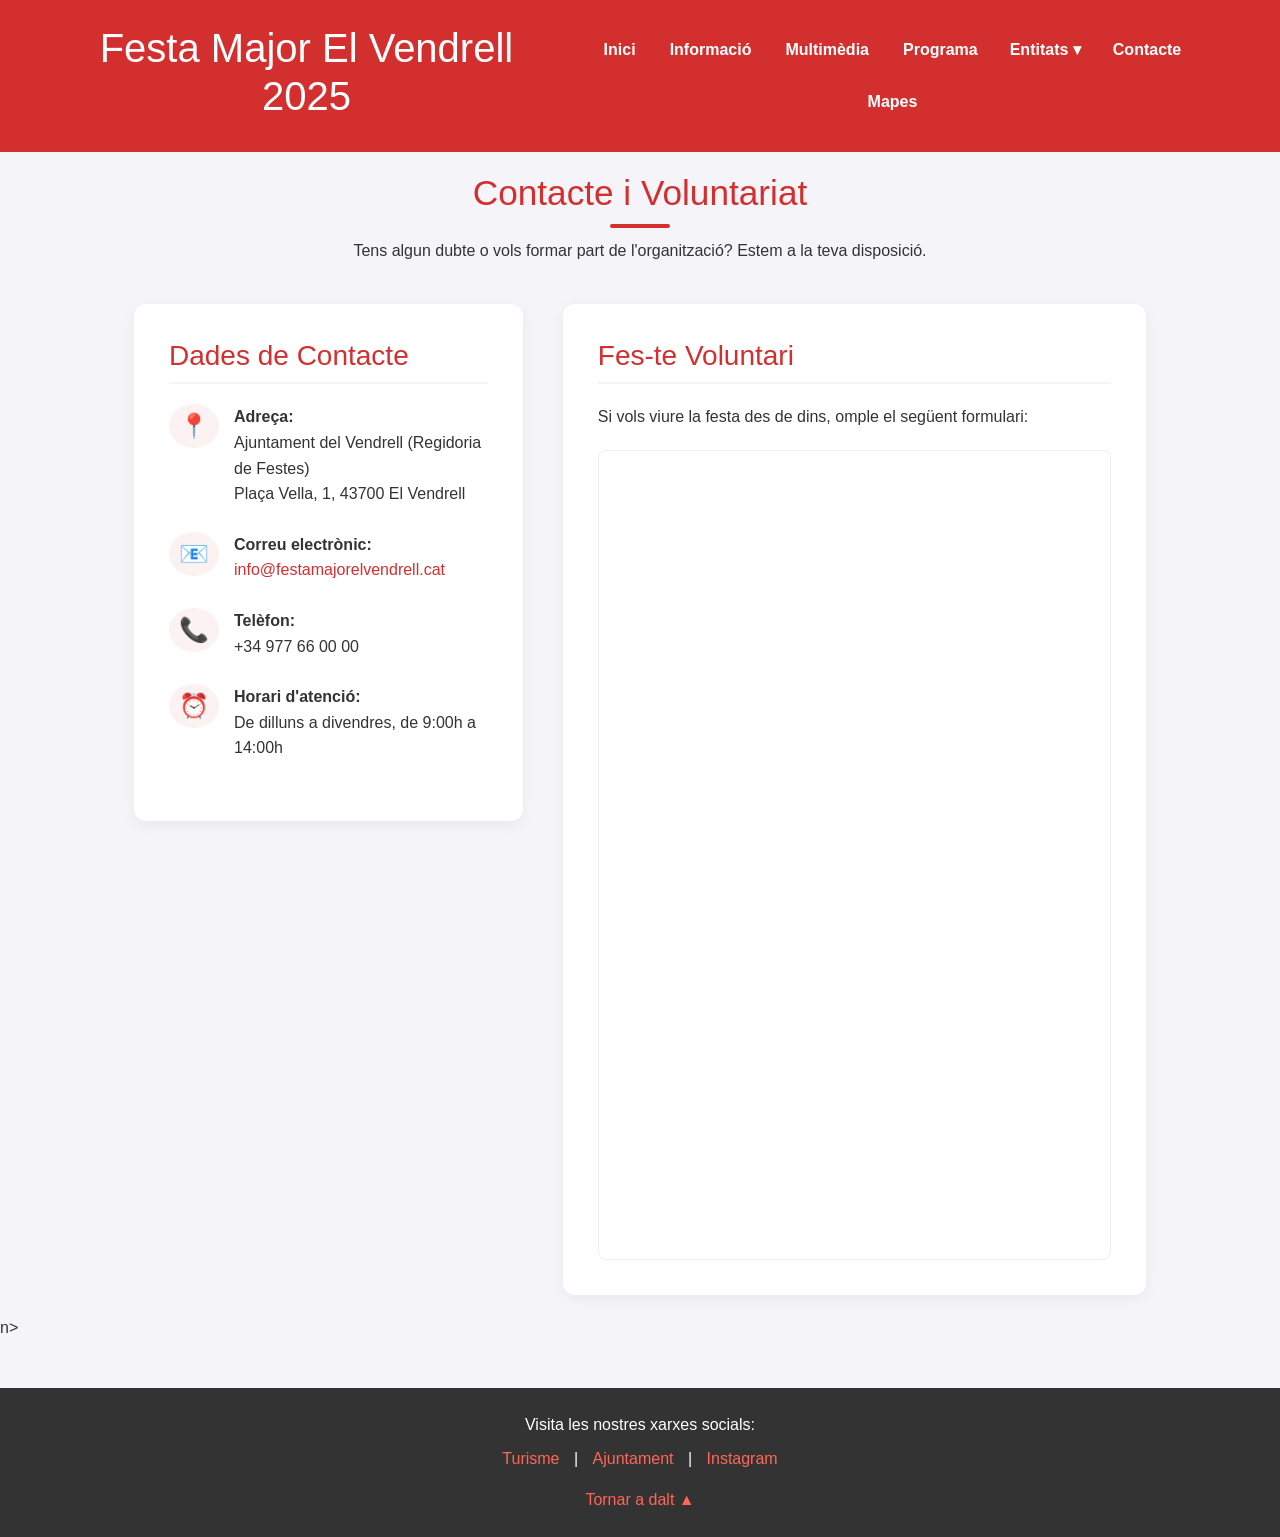
<file: contacte.html>
<!DOCTYPE html>
<html lang="ca">
<head>
    <meta charset="UTF-8">
    <meta name="viewport" content="width=device-width, initial-scale=1.0">
    <title>Contacte - Festa Major El Vendrell</title>
    <link href="https://cdn.jsdelivr.net/npm/bootstrap@5.3.3/dist/css/bootstrap.min.css" rel="stylesheet" integrity="sha384-QWTKZyjpPEjISv5WaRU9OFeRpok6YctnYmDr5pNlyT2bRjXh0JMhjY6hW+ALEwIH" crossorigin="anonymous">
    <link rel="stylesheet" href="css/styles.css">
</head>
<body>
    <header class="d-flex align-items-center justify-content-between position-relative">
        <h1><a href="index.html" class="text-decoration-none">Festa Major El Vendrell 2025</a></h1>
        
        <input type="checkbox" id="menu-toggle" class="menu-checkbox">
        
        <label for="menu-toggle" class="hamburger">
            <span></span>
            <span></span>
            <span></span>
        </label>

        <nav class="menu-nav">
            <ul class="d-flex list-unstyled m-0 p-0">
                <li><a href="index.html">Inici</a></li>
                <li><a href="informacio.html">Informació</a></li>
                <li><a href="multimedia.html">Multimèdia</a></li>
                <li><a href="programa.html">Programa</a></li>
                <li class="dropdown">
                    <span class="dropdown-text">Entitats ▾</span>
                    <ul class="dropdown-content list-unstyled m-0 p-0">
                        <li><a href="grups_de_foc.html">Grups de foc</a></li>
                        <li><span class="disabled-link">Seguici popular</span></li>
                        <li><span class="disabled-link">Música</span></li>
                    </ul>
                </li>
                <li><a href="contacte.html">Contacte</a></li>
                <li><a href="mapes.html">Mapes</a></li>
            </ul>
        </nav>
    </header>

<main class="container">
        <section class="contacte-header">
            <h2>Contacte i Voluntariat</h2>
            <div class="underline"></div>
            <p>Tens algun dubte o vols formar part de l'organització? Estem a la teva disposició.</p>
        </section>

        <div class="grid-contacte-professional">
            <section class="dades-contacte">
                <div class="info-card">
                    <h3>Dades de Contacte</h3>
                    <ul class="llista-contacte">
                        <li>
                            <span class="icon">📍</span>
                            <div>
                                <strong>Adreça:</strong><br>
                                Ajuntament del Vendrell (Regidoria de Festes)<br>
                                Plaça Vella, 1, 43700 El Vendrell
                            </div>
                        </li>
                        <li>
                            <span class="icon">📧</span>
                            <div>
                                <strong>Correu electrònic:</strong><br>
                                <a href="mailto:info@festamajorelvendrell.cat">info@festamajorelvendrell.cat</a>
                            </div>
                        </li>
                        <li>
                            <span class="icon">📞</span>
                            <div>
                                <strong>Telèfon:</strong><br>
                                +34 977 66 00 00
                            </div>
                        </li>
                        <li>
                            <span class="icon">⏰</span>
                            <div>
                                <strong>Horari d'atenció:</strong><br>
                                De dilluns a divendres, de 9:00h a 14:00h
                            </div>
                        </li>
                    </ul>
                </div>
            </section>

            <section class="formulari-voluntariat">
                <div class="form-card">
                    <h3>Fes-te Voluntari</h3>
                    <p>Si vols viure la festa des de dins, omple el següent formulari:</p>
                    <div class="iframe-container-contacte">
                        <iframe src="https://docs.google.com/forms/d/e/1FAIpQLSeXMZcsUVRTwK9Yub5c77b8EWcWnQK5FYrdDR-Gb4FZOTXHRw/viewform?embedded=true" width="100%" height="800" frameborder="0" marginheight="0" marginwidth="0">Cregant…</iframe>
                    </div>
                </div>
            </section>
        </div>
    </main>n>

    <footer id="footer" class="text-center py-4 mt-5">
        <p class="mb-2">Visita les nostres xarxes socials:</p>
        <div class="footer-links mb-3">
            <a href="https://www.elvendrellturisme.com/" class="text-decoration-none">Turisme</a> | 
            <a href="https://www.elvendrell.net/" class="text-decoration-none">Ajuntament</a> | 
            <a href="https://www.instagram.com/fmelvendrell/" class="text-decoration-none">Instagram</a>
        </div>
        <a href="#" class="back-to-top text-decoration-none">Tornar a dalt ▲</a>
    </footer>

    </body>
</html>
</file>
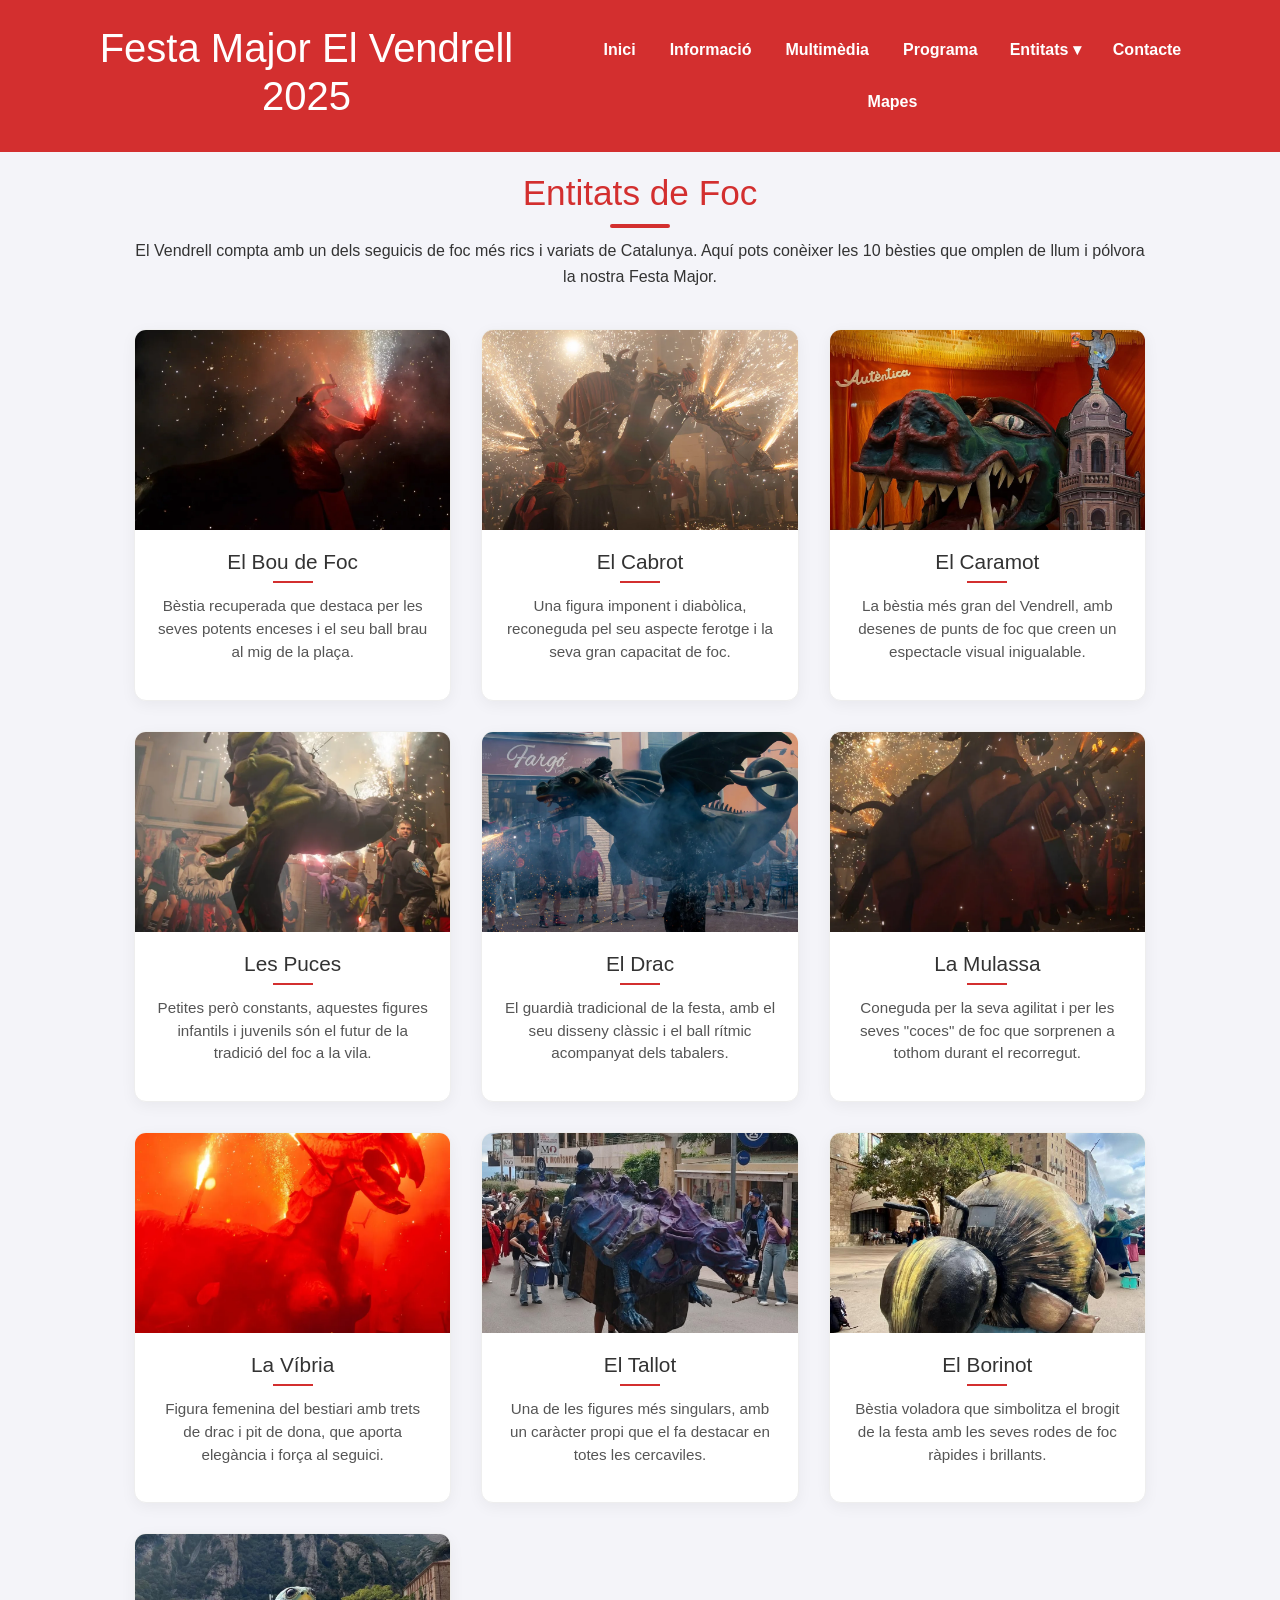
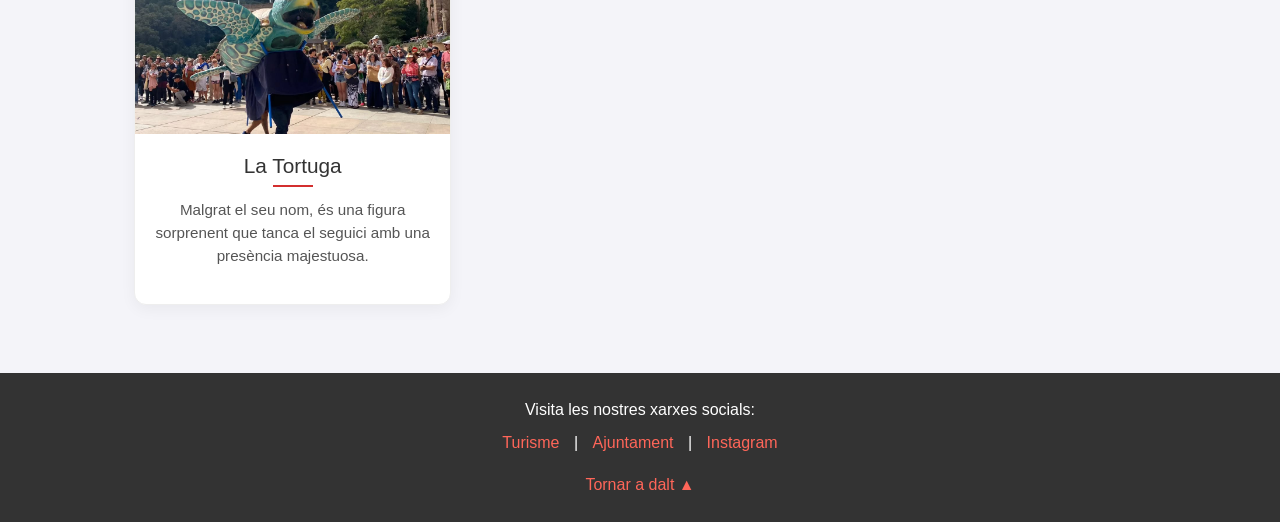
<file: grups_de_foc.html>
<!DOCTYPE html>
<html lang="ca">
<head>
    <meta charset="UTF-8">
    <meta name="viewport" content="width=device-width, initial-scale=1.0">
    <title>Grups de Foc - Festa Major El Vendrell</title>
    <link href="https://cdn.jsdelivr.net/npm/bootstrap@5.3.3/dist/css/bootstrap.min.css" rel="stylesheet" integrity="sha384-QWTKZyjpPEjISv5WaRU9OFeRpok6YctnYmDr5pNlyT2bRjXh0JMhjY6hW+ALEwIH" crossorigin="anonymous">
    <link rel="stylesheet" href="css/styles.css">
</head>
<body>
    <header class="d-flex align-items-center justify-content-between position-relative">
        <h1><a href="index.html" class="text-decoration-none">Festa Major El Vendrell 2025</a></h1>
        
        <input type="checkbox" id="menu-toggle" class="menu-checkbox">
        
        <label for="menu-toggle" class="hamburger">
            <span></span>
            <span></span>
            <span></span>
        </label>

        <nav class="menu-nav">
            <ul class="d-flex list-unstyled m-0 p-0">
                <li><a href="index.html">Inici</a></li>
                <li><a href="informacio.html">Informació</a></li>
                <li><a href="multimedia.html">Multimèdia</a></li>
                <li><a href="programa.html">Programa</a></li>
                <li class="dropdown">
                    <span class="dropdown-text">Entitats ▾</span>
                    <ul class="dropdown-content list-unstyled m-0 p-0">
                        <li><a href="grups_de_foc.html">Grups de foc</a></li>
                        <li><span class="disabled-link">Seguici popular</span></li>
                        <li><span class="disabled-link">Música</span></li>
                    </ul>
                </li>
                <li><a href="contacte.html">Contacte</a></li>
                <li><a href="mapes.html">Mapes</a></li>
            </ul>
        </nav>
    </header>

<main class="container">
        <section class="foc-header">
            <h2>Entitats de Foc</h2>
            <div class="underline"></div>
            <p>El Vendrell compta amb un dels seguicis de foc més rics i variats de Catalunya. Aquí pots conèixer les 10 bèsties que omplen de llum i pólvora la nostra Festa Major.</p>
        </section>

        <div class="grid-foc-professional">
            
            <div class="card-bestia">
                <div class="card-img">
                    <img src="images/grups_de_foc/bou_de_foc.webp" alt="El Bou de Foc">
                </div>
                <div class="card-body">
                    <h3>El Bou de Foc</h3>
                    <p>Bèstia recuperada que destaca per les seves potents enceses i el seu ball brau al mig de la plaça.</p>
                </div>
            </div>

            <div class="card-bestia">
                <div class="card-img">
                    <img src="images/grups_de_foc/cabrot.webp" alt="El Cabrot">
                </div>
                <div class="card-body">
                    <h3>El Cabrot</h3>
                    <p>Una figura imponent i diabòlica, reconeguda pel seu aspecte ferotge i la seva gran capacitat de foc.</p>
                </div>
            </div>

            <div class="card-bestia">
                <div class="card-img">
                    <img src="images/grups_de_foc/caramot.jpg" alt="El Caramot">
                </div>
                <div class="card-body">
                    <h3>El Caramot</h3>
                    <p>La bèstia més gran del Vendrell, amb desenes de punts de foc que creen un espectacle visual inigualable.</p>
                </div>
            </div>

            <div class="card-bestia">
                <div class="card-img">
                    <img src="images/grups_de_foc/puces.webp" alt="Les Puces">
                </div>
                <div class="card-body">
                    <h3>Les Puces</h3>
                    <p>Petites però constants, aquestes figures infantils i juvenils són el futur de la tradició del foc a la vila.</p>
                </div>
            </div>

            <div class="card-bestia">
                <div class="card-img">
                    <img src="images/grups_de_foc/drac.webp" alt="El Drac">
                </div>
                <div class="card-body">
                    <h3>El Drac</h3>
                    <p>El guardià tradicional de la festa, amb el seu disseny clàssic i el ball rítmic acompanyat dels tabalers.</p>
                </div>
            </div>

            <div class="card-bestia">
                <div class="card-img">
                    <img src="images/grups_de_foc/mulassa.webp" alt="La Mulassa">
                </div>
                <div class="card-body">
                    <h3>La Mulassa</h3>
                    <p>Coneguda per la seva agilitat i per les seves "coces" de foc que sorprenen a tothom durant el recorregut.</p>
                </div>
            </div>

            <div class="card-bestia">
                <div class="card-img">
                    <img src="images/grups_de_foc/vibria.webp" alt="La Víbria">
                </div>
                <div class="card-body">
                    <h3>La Víbria</h3>
                    <p>Figura femenina del bestiari amb trets de drac i pit de dona, que aporta elegància i força al seguici.</p>
                </div>
            </div>

            <div class="card-bestia">
                <div class="card-img">
                    <img src="images/grups_de_foc/tallot.jpg" alt="El Tallot">
                </div>
                <div class="card-body">
                    <h3>El Tallot</h3>
                    <p>Una de les figures més singulars, amb un caràcter propi que el fa destacar en totes les cercaviles.</p>
                </div>
            </div>

            <div class="card-bestia">
                <div class="card-img">
                    <img src="images/grups_de_foc/borinot.jpg" alt="El Borinot">
                </div>
                <div class="card-body">
                    <h3>El Borinot</h3>
                    <p>Bèstia voladora que simbolitza el brogit de la festa amb les seves rodes de foc ràpides i brillants.</p>
                </div>
            </div>

            <div class="card-bestia">
                <div class="card-img">
                    <img src="images/grups_de_foc/tortuga.heic" alt="La Tortuga">
                </div>
                <div class="card-body">
                    <h3>La Tortuga</h3>
                    <p>Malgrat el seu nom, és una figura sorprenent que tanca el seguici amb una presència majestuosa.</p>
                </div>
            </div>

        </div>
    </main>

    <footer id="footer" class="text-center py-4 mt-5">
        <p class="mb-2">Visita les nostres xarxes socials:</p>
        <div class="footer-links mb-3">
            <a href="https://www.elvendrellturisme.com/" class="text-decoration-none">Turisme</a> | 
            <a href="https://www.elvendrell.net/" class="text-decoration-none">Ajuntament</a> | 
            <a href="https://www.instagram.com/fmelvendrell/" class="text-decoration-none">Instagram</a>
        </div>
        <a href="#" class="back-to-top text-decoration-none">Tornar a dalt ▲</a>
    </footer> 

    </body>
</html>
</file>
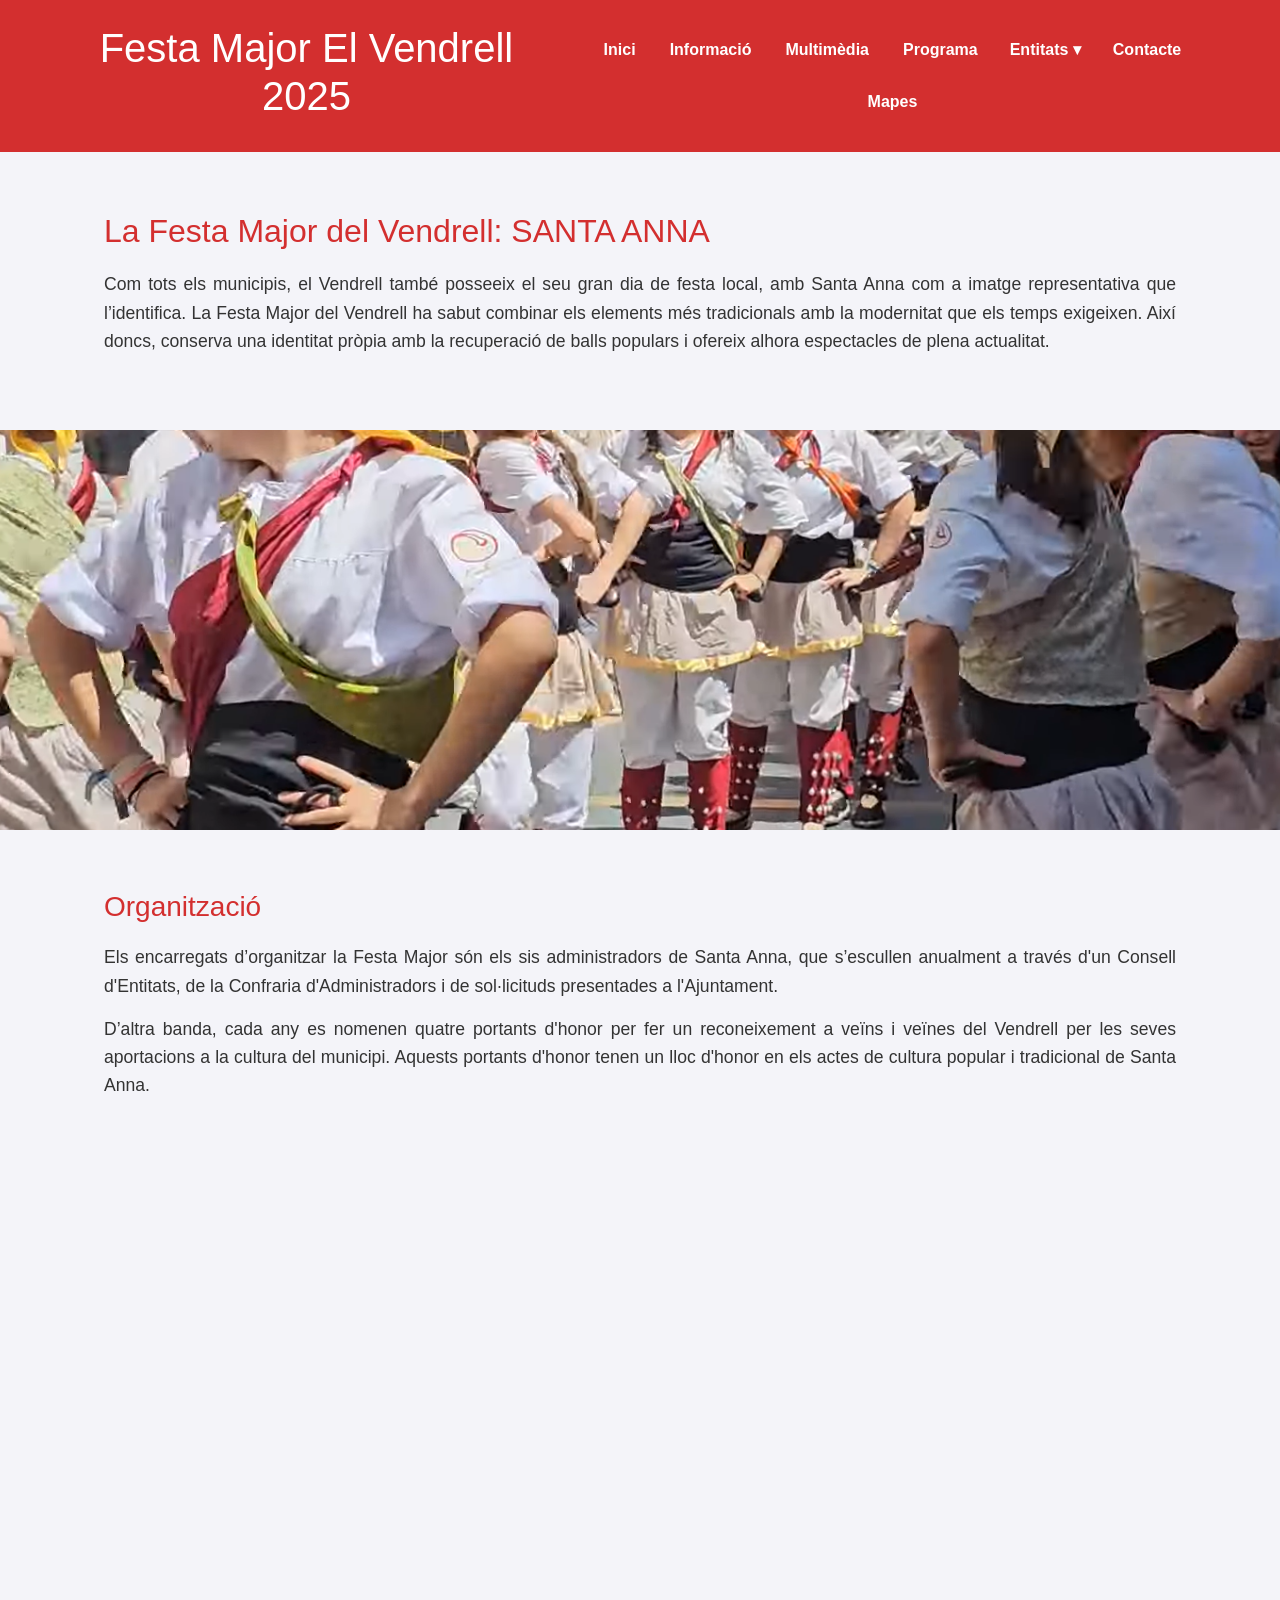
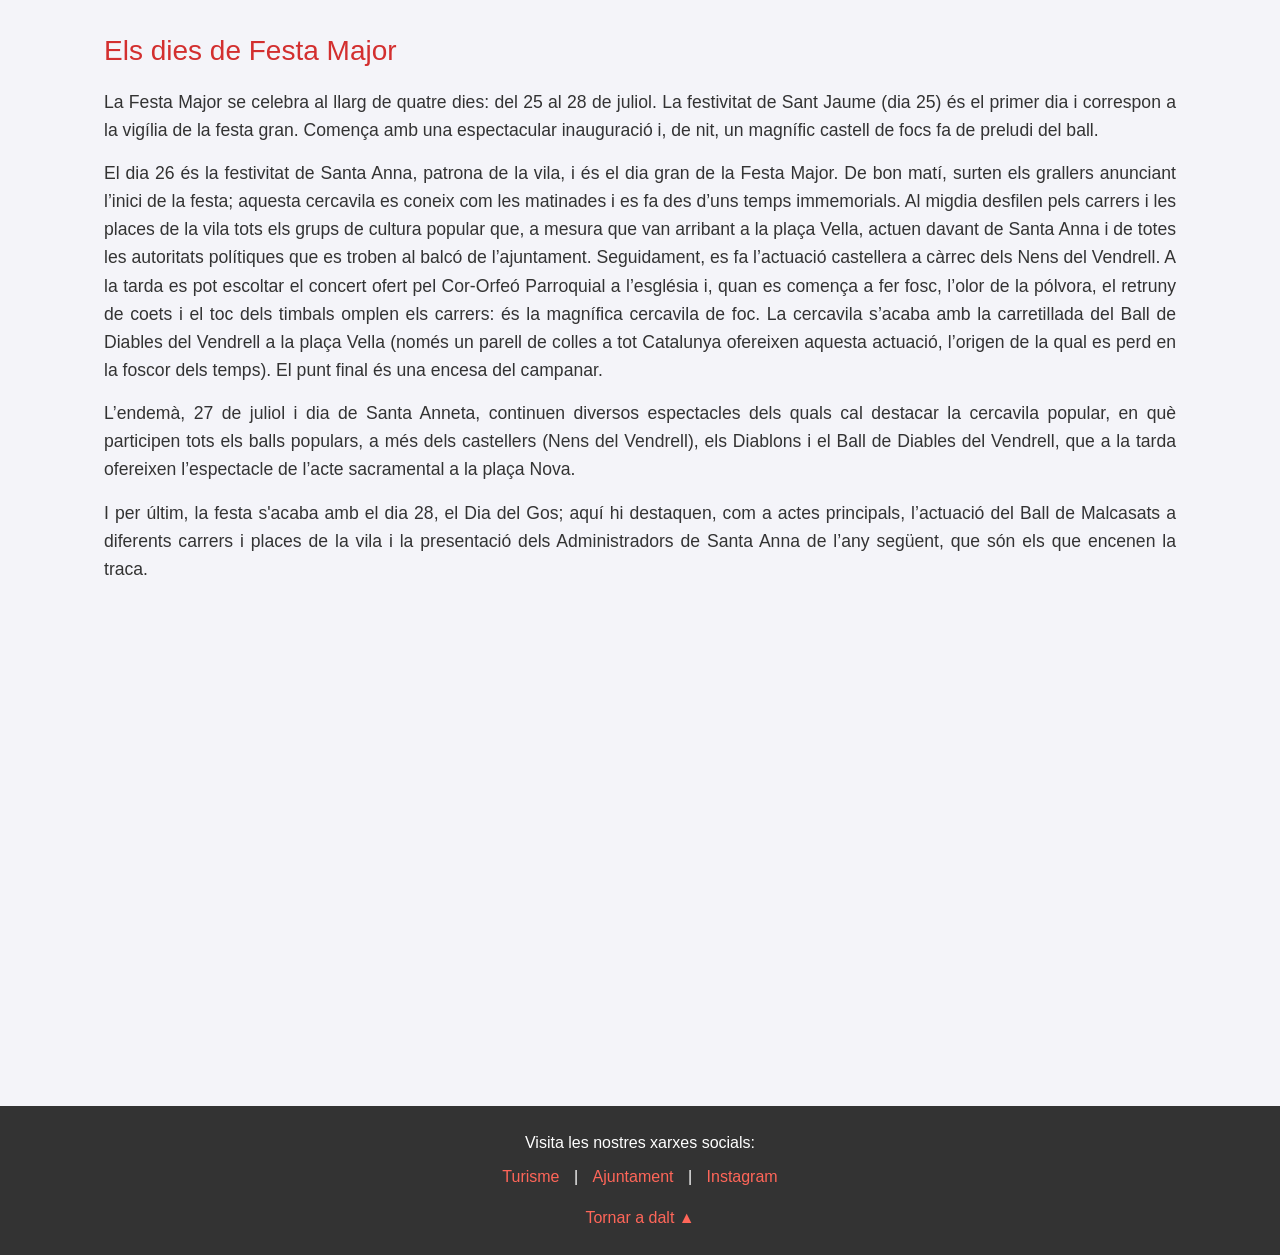
<file: informacio.html>
<!DOCTYPE html>
<html lang="ca">
<head>
    <meta charset="UTF-8">
    <meta name="viewport" content="width=device-width, initial-scale=1.0">
    <title>Informació General - Festa Major El Vendrell</title>
    <link href="https://cdn.jsdelivr.net/npm/bootstrap@5.3.3/dist/css/bootstrap.min.css" rel="stylesheet" integrity="sha384-QWTKZyjpPEjISv5WaRU9OFeRpok6YctnYmDr5pNlyT2bRjXh0JMhjY6hW+ALEwIH" crossorigin="anonymous">
    <link rel="stylesheet" href="css/styles.css">
</head>
<body>
    <header class="d-flex align-items-center justify-content-between position-relative">
        <h1><a href="index.html" class="text-decoration-none">Festa Major El Vendrell 2025</a></h1>
        
        <input type="checkbox" id="menu-toggle" class="menu-checkbox">
        
        <label for="menu-toggle" class="hamburger">
            <span></span>
            <span></span>
            <span></span>
        </label>

        <nav class="menu-nav">
            <ul class="d-flex list-unstyled m-0 p-0">
                <li><a href="index.html">Inici</a></li>
                <li><a href="informacio.html">Informació</a></li>
                <li><a href="multimedia.html">Multimèdia</a></li>
                <li><a href="programa.html">Programa</a></li>
                <li class="dropdown">
                    <span class="dropdown-text">Entitats ▾</span>
                    <ul class="dropdown-content list-unstyled m-0 p-0">
                        <li><a href="grups_de_foc.html">Grups de foc</a></li>
                        <li><span class="disabled-link">Seguici popular</span></li>
                        <li><span class="disabled-link">Música</span></li>
                    </ul>
                </li>
                <li><a href="contacte.html">Contacte</a></li>
                <li><a href="mapes.html">Mapes</a></li>
            </ul>
        </nav>
    </header>

<main>
        
        <section class="seccio-text">
            <h2>La Festa Major del Vendrell: SANTA ANNA</h2>
            <p>Com tots els municipis, el Vendrell també posseeix el seu gran dia de festa local, amb Santa Anna com a imatge representativa que 
               l’identifica. La Festa Major del Vendrell ha sabut combinar els elements més tradicionals amb la modernitat que els temps exigeixen. 
               Així doncs, conserva una identitat pròpia amb la recuperació de balls populars i ofereix alhora espectacles de plena actualitat.
            </p>        
        </section>

        <section class="seccio-parallax fons-historia-1">
            </section>

        <section class="seccio-text">
            <h3>Organització</h3>
            <p>Els encarregats d’organitzar la Festa Major són els sis administradors de Santa Anna, que s’escullen anualment a través d'un Consell 
               d'Entitats, de la Confraria d'Administradors i de sol·licituds presentades a l'Ajuntament. 
            </p>

            <p>D’altra banda, cada any es nomenen quatre portants d'honor per fer un reconeixement a veïns i veïnes del Vendrell per les seves aportacions a la cultura del municipi. 
               Aquests portants d'honor tenen un lloc d'honor en els actes de cultura popular i tradicional de Santa Anna.
            </p>
        </section>

        <section class="seccio-parallax fons-historia-2">
            </section>

        <section class="seccio-text">
            <h3>Els dies de Festa Major</h3>
            <p>La Festa Major se celebra al llarg de quatre dies: del 25 al 28 de juliol. La festivitat de Sant Jaume (dia 25) és el primer dia i correspon 
               a la vigília de la festa gran. Comença amb una espectacular inauguració i, de nit, un magnífic castell de focs fa de preludi del ball.
            </p>
            <p>El dia 26 és la festivitat de Santa Anna, patrona de la vila, i és el dia gran de la Festa Major. De bon matí, surten els grallers anunciant 
               l’inici de la festa; aquesta cercavila es coneix com les matinades i es fa des d’uns temps immemorials. Al migdia desfilen pels carrers i les 
               places de la vila tots els grups de cultura popular que, a mesura que van arribant a la plaça Vella, actuen davant de Santa Anna i de totes 
               les autoritats polítiques que es troben al balcó de l’ajuntament. Seguidament, es fa l’actuació castellera a càrrec dels Nens del Vendrell. 
               A la tarda es pot escoltar el concert ofert pel Cor-Orfeó Parroquial a l’església i, quan es comença a fer fosc, l’olor de la pólvora, el 
               retruny de coets i el toc dels timbals omplen els carrers: és la magnífica cercavila de foc. La cercavila s’acaba amb la carretillada del Ball 
               de Diables del Vendrell a la plaça Vella (només un parell de colles a tot Catalunya ofereixen aquesta actuació, l’origen de la qual es perd en 
               la foscor dels temps). El punt final és una encesa del campanar.
            </p>
            <p>L’endemà, 27 de juliol i dia de Santa Anneta, continuen diversos espectacles dels quals cal destacar la cercavila popular, en què participen tots 
                els balls populars, a més dels castellers (Nens del Vendrell), els Diablons i el Ball de Diables del Vendrell, que a la tarda ofereixen l’espectacle 
                de l’acte sacramental a la plaça Nova.
            </p>
            <p>I per últim, la festa s'acaba amb el dia 28, el Dia del Gos; aquí hi destaquen, com a actes principals, l’actuació del Ball de Malcasats a diferents 
               carrers i places de la vila i la presentació dels Administradors de Santa Anna de l’any següent, que són els que encenen la traca.
            </p>
        </section>

        <section class="seccio-parallax fons-historia-3">
            </section>        

    </main>

    <footer id="footer" class="text-center py-4 mt-5">
        <p class="mb-2">Visita les nostres xarxes socials:</p>
        <div class="footer-links mb-3">
            <a href="https://www.elvendrellturisme.com/" class="text-decoration-none">Turisme</a> | 
            <a href="https://www.elvendrell.net/" class="text-decoration-none">Ajuntament</a> | 
            <a href="https://www.instagram.com/fmelvendrell/" class="text-decoration-none">Instagram</a>
        </div>
        <a href="#" class="back-to-top text-decoration-none">Tornar a dalt ▲</a>
    </footer>
</body>
</html>
</file>
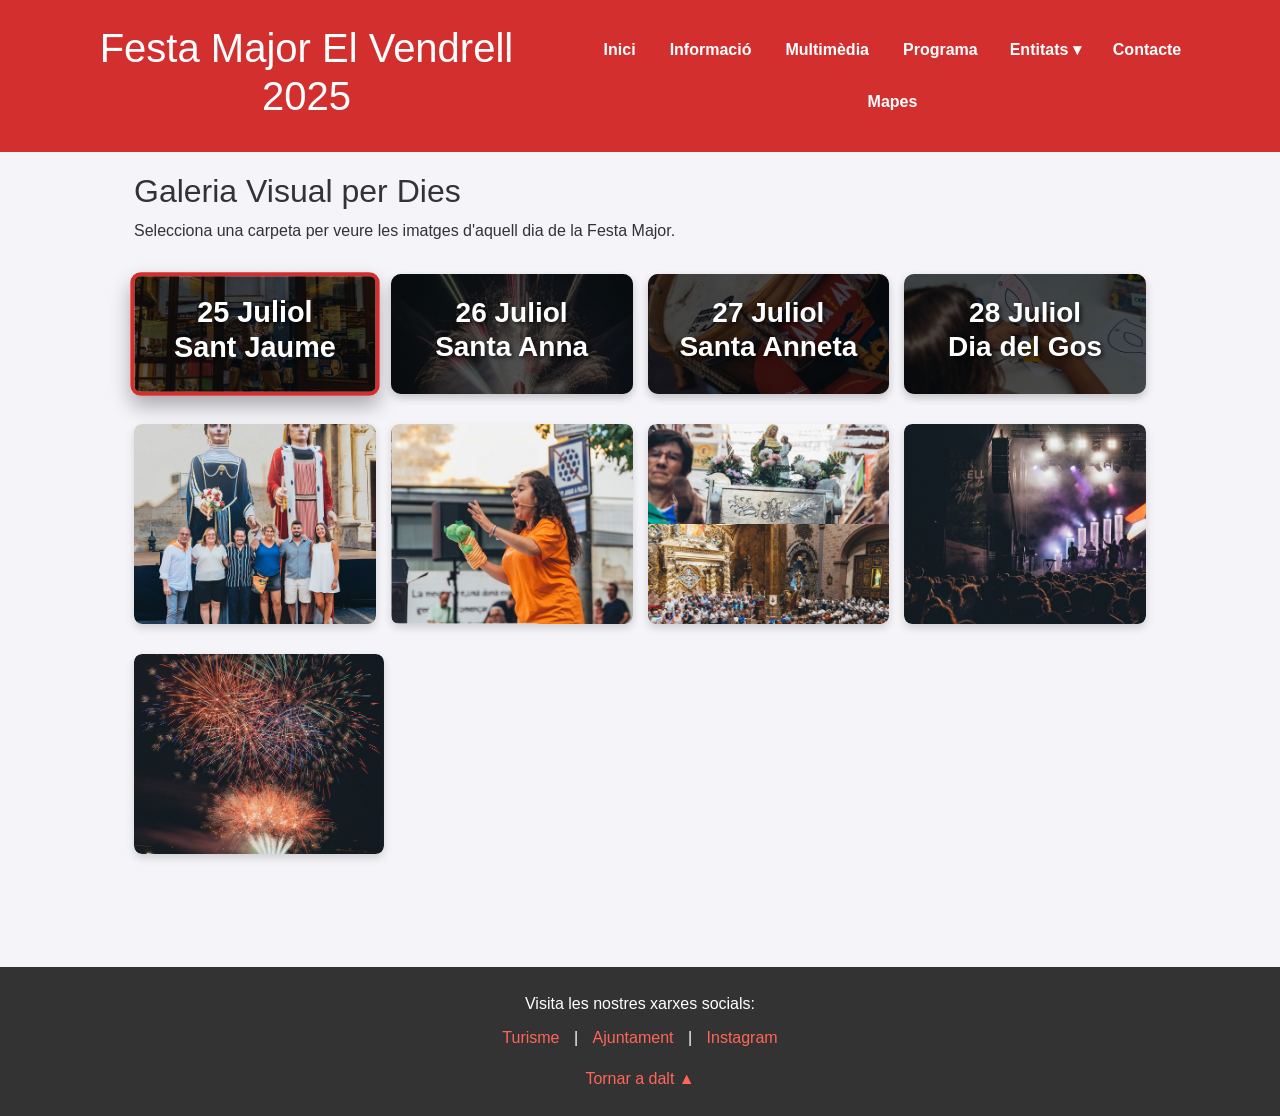
<file: multimedia.html>
<!DOCTYPE html>
<html lang="ca">
<head>
    <meta charset="UTF-8">
    <meta name="viewport" content="width=device-width, initial-scale=1.0">
    <title>Multimèdia - Festa Major El Vendrell</title>
    <link href="https://cdn.jsdelivr.net/npm/bootstrap@5.3.3/dist/css/bootstrap.min.css" rel="stylesheet" integrity="sha384-QWTKZyjpPEjISv5WaRU9OFeRpok6YctnYmDr5pNlyT2bRjXh0JMhjY6hW+ALEwIH" crossorigin="anonymous">
    <link rel="stylesheet" href="css/styles.css">
</head>
<body>
    <header class="d-flex align-items-center justify-content-between position-relative">
        <h1><a href="index.html" class="text-decoration-none">Festa Major El Vendrell 2025</a></h1>
        
        <input type="checkbox" id="menu-toggle" class="menu-checkbox">
        
        <label for="menu-toggle" class="hamburger">
            <span></span>
            <span></span>
            <span></span>
        </label>

        <nav class="menu-nav">
            <ul class="d-flex list-unstyled m-0 p-0">
                <li><a href="index.html">Inici</a></li>
                <li><a href="informacio.html">Informació</a></li>
                <li><a href="multimedia.html">Multimèdia</a></li>
                <li><a href="programa.html">Programa</a></li>
                <li class="dropdown">
                    <span class="dropdown-text">Entitats ▾</span>
                    <ul class="dropdown-content list-unstyled m-0 p-0">
                        <li><a href="grups_de_foc.html">Grups de foc</a></li>
                        <li><span class="disabled-link">Seguici popular</span></li>
                        <li><span class="disabled-link">Música</span></li>
                    </ul>
                </li>
                <li><a href="contacte.html">Contacte</a></li>
                <li><a href="mapes.html">Mapes</a></li>
            </ul>
        </nav>
    </header>

<main class="container">
        <h2>Galeria Visual per Dies</h2>
        <p>Selecciona una carpeta per veure les imatges d'aquell dia de la Festa Major.</p>

        <input type="radio" name="dia-festa" id="tab-jaume" checked>
        <input type="radio" name="dia-festa" id="tab-anna">
        <input type="radio" name="dia-festa" id="tab-anneta">
        <input type="radio" name="dia-festa" id="tab-gos">

        <div class="carpetes-container">
            <label for="tab-jaume" class="carpeta fons-jaume">
                <h3>25 Juliol<br>Sant Jaume</h3>
            </label>
            <label for="tab-anna" class="carpeta fons-anna">
                <h3>26 Juliol<br>Santa Anna</h3>
            </label>
            <label for="tab-anneta" class="carpeta fons-anneta">
                <h3>27 Juliol<br>Santa Anneta</h3>
            </label>
            <label for="tab-gos" class="carpeta fons-gos">
                <h3>28 Juliol<br>Dia del Gos</h3>
            </label>
        </div>

        <div class="galeries-wrapper">
            
            <div class="galeria-content" id="content-jaume">
                <div class="collage-galeria">
                    <div class="collage-item">
                        <a href="#img-jaume-2"><img src="images/jaume/jaume_2.jpg" alt="Sant Jaume 2"></a>
                    </div>
                    <div class="collage-item">
                        <a href="#img-jaume-3"><img src="images/jaume/jaume_3.jpg" alt="Sant Jaume 3"></a>
                    </div>
                    <div class="collage-item">
                        <a href="#img-jaume-4"><img src="images/jaume/jaume_4.jpg" alt="Sant Jaume 4"></a>
                    </div>
                    <div class="collage-item">
                        <a href="#img-jaume-5"><img src="images/jaume/jaume_5.jpg" alt="Sant Jaume 5"></a>
                    </div>
                    <div class="collage-item">
                        <a href="#img-jaume-6"><img src="images/jaume/jaume_6.jpg" alt="Sant Jaume 6"></a>
                    </div>
                </div>
            </div>

            <div class="galeria-content" id="content-anna">
                <div class="collage-galeria">
                    <div class="collage-item">
                        <a href="#img-anna-2"><img src="images/anna/anna_2.jpg" alt="Santa Anna 2"></a>
                    </div>
                    <div class="collage-item">
                        <a href="#img-anna-3"><img src="images/anna/anna_3.jpg" alt="Santa Anna 3"></a>
                    </div>
                    <div class="collage-item">
                        <a href="#img-anna-4"><img src="images/anna/anna_4.jpg" alt="Santa Anna 4"></a>
                    </div>
                    <div class="collage-item">
                        <a href="#img-anna-5"><img src="images/anna/anna_5.jpg" alt="Santa Anna 5"></a>
                    </div>
                    <div class="collage-item">
                        <a href="#img-anna-6"><img src="images/anna/anna_6.jpg" alt="Santa Anna 6"></a>
                    </div>
                    <div class="collage-item">
                        <a href="#img-anna-7"><img src="images/anna/anna_7.jpg" alt="Santa Anna 7"></a>
                    </div>
                    <div class="collage-item">
                        <a href="#img-anna-8"><img src="images/anna/anna_8.jpg" alt="Santa Anna 8"></a>
                    </div>
                    <div class="collage-item">
                        <a href="#img-anna-9"><img src="images/anna/anna_9.jpg" alt="Santa Anna 9"></a>
                    </div>
                </div>
            </div>

            <div class="galeria-content" id="content-anneta">
                <div class="collage-galeria">
                    <div class="collage-item">
                        <a href="#img-anneta-2"><img src="images/anneta/anneta_2.jpg" alt="Santa Anneta 2"></a>
                    </div>
                    <div class="collage-item">
                        <a href="#img-anneta-3"><img src="images/anneta/anneta_3.jpg" alt="Santa Anneta 3"></a>
                    </div>
                    <div class="collage-item">
                        <a href="#img-anneta-4"><img src="images/anneta/anneta_4.jpg" alt="Santa Anneta 4"></a>
                    </div>
                    <div class="collage-item">
                        <a href="#img-anneta-5"><img src="images/anneta/anneta_5.jpg" alt="Santa Anneta 5"></a>
                    </div>
                    <div class="collage-item">
                        <a href="#img-anneta-6"><img src="images/anneta/anneta_6.jpg" alt="Santa Anneta 6"></a>
                    </div>
                </div>
            </div>

            <div class="galeria-content" id="content-gos">
                <div class="collage-galeria">
                    <div class="collage-item">
                        <a href="#img-gos-2"><img src="images/gos/gos_2.jpg" alt="Dia del Gos 2"></a>
                    </div>
                    <div class="collage-item">
                        <a href="#img-gos-3"><img src="images/gos/gos_3.jpg" alt="Dia del Gos 3"></a>
                    </div>
                    <div class="collage-item">
                        <a href="#img-gos-4"><img src="images/gos/gos_4.jpg" alt="Dia del Gos 4"></a>
                    </div>
                    <div class="collage-item">
                        <a href="#img-gos-5"><img src="images/gos/gos_5.jpg" alt="Dia del Gos 5"></a>
                    </div>
                    <div class="collage-item">
                        <a href="#img-gos-6"><img src="images/gos/gos_6.jpg" alt="Dia del Gos 6"></a>
                    </div>
                </div>
            </div>

            </div>

        <a href="#_" class="lightbox" id="img-jaume-2"><img src="images/jaume/jaume_2.jpg" alt="Sant Jaume 2"></a>
        <a href="#_" class="lightbox" id="img-jaume-3"><img src="images/jaume/jaume_3.jpg" alt="Sant Jaume 3"></a>
        <a href="#_" class="lightbox" id="img-jaume-4"><img src="images/jaume/jaume_4.jpg" alt="Sant Jaume 4"></a>
        <a href="#_" class="lightbox" id="img-jaume-5"><img src="images/jaume/jaume_5.jpg" alt="Sant Jaume 5"></a>
        <a href="#_" class="lightbox" id="img-jaume-6"><img src="images/jaume/jaume_6.jpg" alt="Sant Jaume 6"></a>

        <a href="#_" class="lightbox" id="img-anna-2"><img src="images/anna/anna_2.jpg" alt="Santa Anna 2"></a>
        <a href="#_" class="lightbox" id="img-anna-3"><img src="images/anna/anna_3.jpg" alt="Santa Anna 3"></a>
        <a href="#_" class="lightbox" id="img-anna-4"><img src="images/anna/anna_4.jpg" alt="Santa Anna 4"></a>
        <a href="#_" class="lightbox" id="img-anna-5"><img src="images/anna/anna_5.jpg" alt="Santa Anna 5"></a>
        <a href="#_" class="lightbox" id="img-anna-6"><img src="images/anna/anna_6.jpg" alt="Santa Anna 6"></a>
        <a href="#_" class="lightbox" id="img-anna-7"><img src="images/anna/anna_7.jpg" alt="Santa Anna 7"></a>
        <a href="#_" class="lightbox" id="img-anna-8"><img src="images/anna/anna_8.jpg" alt="Santa Anna 8"></a>
        <a href="#_" class="lightbox" id="img-anna-9"><img src="images/anna/anna_9.jpg" alt="Santa Anna 9"></a>

        <a href="#_" class="lightbox" id="img-anneta-2"><img src="images/anneta/anneta_2.jpg" alt="Santa Anneta 2"></a>
        <a href="#_" class="lightbox" id="img-anneta-3"><img src="images/anneta/anneta_3.jpg" alt="Santa Anneta 3"></a>
        <a href="#_" class="lightbox" id="img-anneta-4"><img src="images/anneta/anneta_4.jpg" alt="Santa Anneta 4"></a>
        <a href="#_" class="lightbox" id="img-anneta-5"><img src="images/anneta/anneta_5.jpg" alt="Santa Anneta 5"></a>
        <a href="#_" class="lightbox" id="img-anneta-6"><img src="images/anneta/anneta_6.jpg" alt="Santa Anneta 6"></a>


        <a href="#_" class="lightbox" id="img-gos-2"><img src="images/gos/gos_2.jpg" alt="Dia del Gos 2"></a>
        <a href="#_" class="lightbox" id="img-gos-3"><img src="images/gos/gos_3.jpg" alt="Dia del Gos 3"></a>
        <a href="#_" class="lightbox" id="img-gos-4"><img src="images/gos/gos_4.jpg" alt="Dia del Gos 4"></a>
        <a href="#_" class="lightbox" id="img-gos-5"><img src="images/gos/gos_5.jpg" alt="Dia del Gos 5"></a>
        <a href="#_" class="lightbox" id="img-gos-6"><img src="images/gos/gos_6.jpg" alt="Dia del Gos 6"></a>

    </main>

    <footer id="footer" class="text-center py-4 mt-5">
        <p class="mb-2">Visita les nostres xarxes socials:</p>
        <div class="footer-links mb-3">
            <a href="https://www.elvendrellturisme.com/" class="text-decoration-none">Turisme</a> | 
            <a href="https://www.elvendrell.net/" class="text-decoration-none">Ajuntament</a> | 
            <a href="https://www.instagram.com/fmelvendrell/" class="text-decoration-none">Instagram</a>
        </div>
        <a href="#" class="back-to-top text-decoration-none">Tornar a dalt ▲</a>
    </footer>
    
    </body>
</html>
</file>
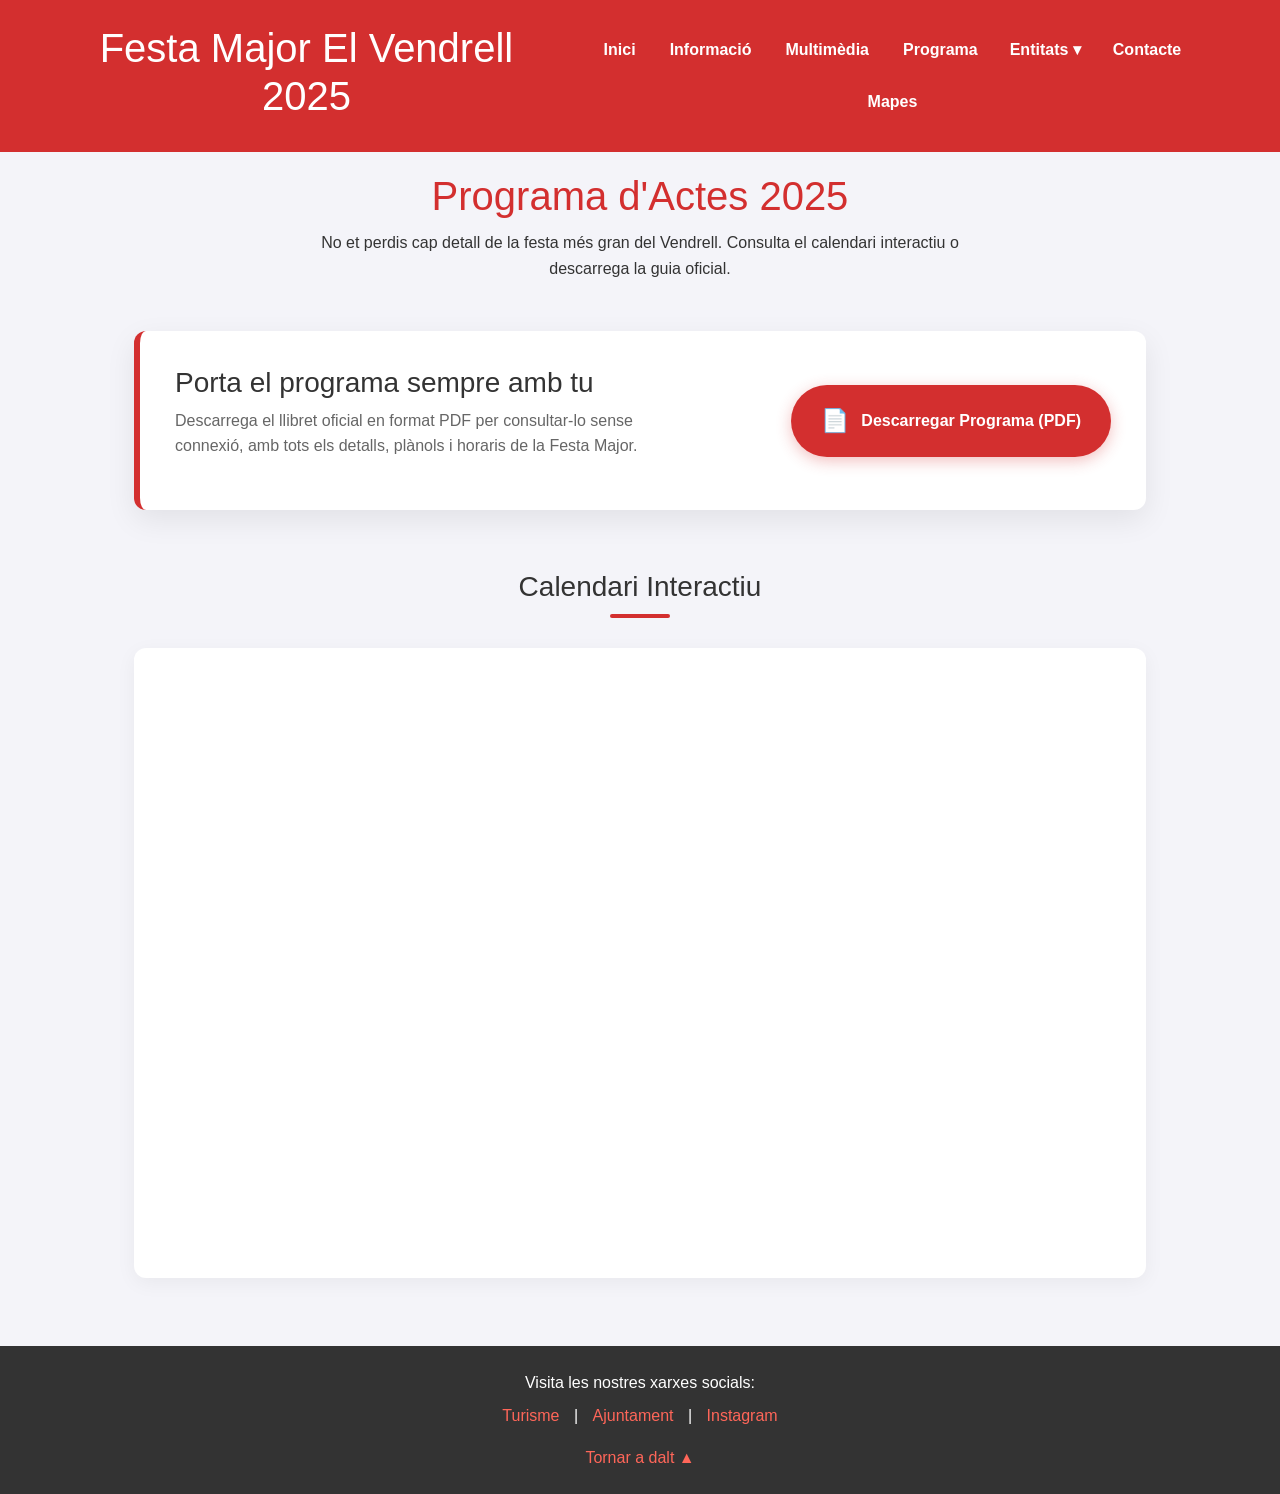
<file: programa.html>
<!DOCTYPE html>
<html lang="ca">
<head>
    <meta charset="UTF-8">
    <meta name="viewport" content="width=device-width, initial-scale=1.0">
    <title>Programa - Festa Major El Vendrell</title>
    <link href="https://cdn.jsdelivr.net/npm/bootstrap@5.3.3/dist/css/bootstrap.min.css" rel="stylesheet" integrity="sha384-QWTKZyjpPEjISv5WaRU9OFeRpok6YctnYmDr5pNlyT2bRjXh0JMhjY6hW+ALEwIH" crossorigin="anonymous">
    <link rel="stylesheet" href="css/styles.css">
</head>
<body>
    <header class="d-flex align-items-center justify-content-between position-relative">
        <h1><a href="index.html" class="text-decoration-none">Festa Major El Vendrell 2025</a></h1>
        
        <input type="checkbox" id="menu-toggle" class="menu-checkbox">
        
        <label for="menu-toggle" class="hamburger">
            <span></span>
            <span></span>
            <span></span>
        </label>

        <nav class="menu-nav">
            <ul class="d-flex list-unstyled m-0 p-0">
                <li><a href="index.html">Inici</a></li>
                <li><a href="informacio.html">Informació</a></li>
                <li><a href="multimedia.html">Multimèdia</a></li>
                <li><a href="programa.html">Programa</a></li>
                <li class="dropdown">
                    <span class="dropdown-text">Entitats ▾</span>
                    <ul class="dropdown-content list-unstyled m-0 p-0">
                        <li><a href="grups_de_foc.html">Grups de foc</a></li>
                        <li><span class="disabled-link">Seguici popular</span></li>
                        <li><span class="disabled-link">Música</span></li>
                    </ul>
                </li>
                <li><a href="contacte.html">Contacte</a></li>
                <li><a href="mapes.html">Mapes</a></li>
            </ul>
        </nav>
    </header>

<main class="container">
        <div class="programa-intro">
            <h2>Programa d'Actes 2025</h2>
            <p>No et perdis cap detall de la festa més gran del Vendrell. Consulta el calendari interactiu o descarrega la guia oficial.</p>
        </div>

        <section class="download-section">
            <div class="download-card">
                <div class="download-text">
                    <h3>Porta el programa sempre amb tu</h3>
                    <p>Descarrega el llibret oficial en format PDF per consultar-lo sense connexió, amb tots els detalls, plànols i horaris de la Festa Major.</p>
                </div>
                <div class="download-action">
                    <a href="pdf/Festa_Major_Vendrell_2025_Programa.pdf" class="btn-download" download>
                        <span class="icon">📄</span> Descarregar Programa (PDF)
                    </a>
                </div>
            </div>
        </section>

        <section class="calendar-section">
            <div class="section-title">
                <h3>Calendari Interactiu</h3>
                <div class="underline"></div>
            </div>
            
            <div class="iframe-container calendar-wrapper">
                <iframe src="https://calendar.google.com/calendar/embed?src=f5b28d01fe88208cdc714923c8f790eb73278ea3ec0da4843a26000dcfce6ec2%40group.calendar.google.com&ctz=Europe%2FMadrid" style="border: 0" width="100%" height="600" frameborder="0" scrolling="no"></iframe>
            </div>
        </section>
    </main>

    <footer id="footer" class="text-center py-4 mt-5">
        <p class="mb-2">Visita les nostres xarxes socials:</p>
        <div class="footer-links mb-3">
            <a href="https://www.elvendrellturisme.com/" class="text-decoration-none">Turisme</a> | 
            <a href="https://www.elvendrell.net/" class="text-decoration-none">Ajuntament</a> | 
            <a href="https://www.instagram.com/fmelvendrell/" class="text-decoration-none">Instagram</a>
        </div>
        <a href="#" class="back-to-top text-decoration-none">Tornar a dalt ▲</a>
    </footer>

    </body>
</html>
</file>
<file: css/styles.css>
/* ==========================================================================
   FITXER D'ESTILS PRINCIPAL (styles.css)
   Aquest fitxer conté tot el disseny de la pàgina web de la Festa Major.
   S'ha dividit en variables, estils generals, elements comuns (capçalera/peu)
   i els layouts específics (Grid-View) de cada pàgina.
   ========================================================================== */

/* 1. VARIABLES GLOBALS */
/* Ens permeten definir colors i mides un cop i reutilitzar-los. Així és més fàcil fer canvis de disseny globals. */
:root {
    --color-fons: #f4f4f9; /* Color gris clar per al fons general */
    --color-text: #333333; /* Color fosc per al text per a una bona lectura */
    --color-primari: #d32f2f; /* Vermell festiu per destacar elements (capçalera, botons) */
    --color-secundari: #ff6659; /* Vermell més clar per efectes hover (quan el ratolí passa per sobre) */
    --color-blanc: #ffffff;
    --font-principal: 'Arial', sans-serif; /* Tipografia principal llegible */
}

/* 2. RESET I ESTILS BASE */
/* Resetejem els marges per defecte dels navegadors perquè el nostre disseny sigui igual a tot arreu */
* {
    margin: 0;
    padding: 0;
    box-sizing: border-box; /* Assegura que el padding no augmenti l'amplada total de l'element */
}

body {
    font-family: var(--font-principal);
    background-color: var(--color-fons);
    color: var(--color-text);
    line-height: 1.6; /* Interlineat per facilitar la lectura */
}

/* 3. ELEMENTS COMUNS: CAPÇALERA (HEADER) I NAVEGACIÓ */
header {
    background-color: var(--color-primari);
    color: var(--color-blanc);
    padding: 1rem 5%; /* Espai interior dalt/baix i als costats */
    display: flex; /* Utilitzem Flexbox per alinear el logo i el menú horizontalment */
    justify-content: space-between; /* Separem el logo (esquerra) del menú (dreta) */
    align-items: center; /* Centrem verticalment els elements */
}

header h1 a {
    color: var(--color-blanc);
    text-decoration: none; /* Traiem el subratllat del logo-enllaç */
}

nav ul {
    list-style: none; /* Traiem els punts de la llista del menú */
    display: flex; /* Posem els elements del menú en línia horitzontal */
    gap: 15px; /* Espai entre els diferents enllaços del menú */
}

nav ul li a {
    color: var(--color-blanc);
    text-decoration: none;
    font-weight: bold;
    padding: 10px;
    transition: background 0.3s; /* Animació suau en canviar el color de fons */
}

nav ul li a:hover {
    background-color: var(--color-secundari); /* Canvi de color en passar el ratolí */
    border-radius: 5px; /* Vores arrodonides per a l'efecte hover */
}

/* 3.1. MENÚ DESPLEGABLE (DROPDOWN) PER "ENTITATS" */
.dropdown {
    position: relative; /* Necessari per posicionar el submenú en relació a aquest element pare */
}

.dropdown-text {
    cursor: pointer; /* Canvia el cursor a la "maneta" per indicar que es pot interactuar */
    font-weight: bold;
    padding: 10px;
}

.dropdown-content {
    display: none; /* Ocultem el submenú per defecte */
    position: absolute; /* El traiem del flux normal perquè floti per sota de l'element pare */
    top: 100%; /* El col·loquem just sota del text de la capçalera */
    left: 0;
    background-color: var(--color-blanc);
    min-width: 180px; /* Amplada mínima del submenú */
    box-shadow: 0px 8px 16px rgba(0,0,0,0.2); /* Ombra per donar profunditat */
    flex-direction: column; /* Posem els subapartats en columna vertical */
    z-index: 100; /* Ens assegurem que el submenú es mostri per sobre de la resta del contingut */
}

/* Quan passem el cursor sobre l'element '.dropdown', canviem el display del submenú a flex per mostrar-lo */
.dropdown:hover .dropdown-content {
    display: flex; 
}

.dropdown-content li {
    padding: 10px;
    border-bottom: 1px solid #ddd; /* Línia separadora entre subapartats */
}

.dropdown-content li a {
    color: var(--color-text); /* El text dels subapartats serà fosc */
}

.dropdown-content li a:hover {
    background-color: var(--color-fons);
    color: var(--color-primari);
}

.disabled-link {
    color: gray; /* Els apartats on no es pot clicar (Seguici, Música) seran grisos */
    cursor: not-allowed; /* Símbol de prohibit per indicar que no és un enllaç actiu */
}

/* 4. ELEMENTS COMUNS: PEU DE PÀGINA (FOOTER) */
footer {
    background-color: var(--color-text);
    color: var(--color-blanc);
    text-align: center; /* Centrem el contingut del footer */
    padding: 20px;
    margin-top: 40px; /* Espai per separar el footer del contingut de dalt */
}

.footer-links a, .back-to-top {
    color: var(--color-secundari);
    text-decoration: none;
    margin: 0 10px;
}

/* 5. DISSENY RESPONSIVE (MEDIA QUERIES) I GRID-VIEWS ESPECÍFICS PER A CADA PÀGINA */

/* Contenidor global per donar marges a tot el contingut de les pàgines */
.container {
    padding: 20px 5%;
}

/* Totes les graelles comencen dissenyades per a MÒBIL (1 columna) */
.grid-home, .grid-info, .grid-media, .grid-foc, .grid-mapes {
    display: grid; /* Activem el sistema Grid */
    grid-template-columns: 1fr; /* A mòbil, tot ocupa 1 sola columna que agafa tot l'espai (1 franja) */
    gap: 20px; /* Espai entre files/columnes */
    margin-top: 20px;
}

/* Estructura específica d'iframes per centrar-los */
.iframe-container {
    display: flex;
    justify-content: center; /* Centra horitzontalment */
    margin-top: 20px;
    width: 100%;
}

iframe {
    max-width: 100%; /* Assegura que iframes no sobresurtin de la pantalla a mòbil */
    border: none; /* Elimina la vora per defecte */
}

/* Components individuals dins les graelles */
.card {
    background-color: var(--color-blanc);
    padding: 20px;
    border-radius: 8px; /* Cantons arrodonits */
    box-shadow: 0 2px 5px rgba(0,0,0,0.1);
}
.card img {
    width: 100%; /* Les imatges ocupen tot l'ample de la seva caixa */
    border-radius: 5px;
    margin-top: 10px;
}

/* PUNT DE RUPTURA 1: TAULETES (Mínim 768px) */
/* Quan la pantalla és igual o més gran de 768px, apliquem aquestes regles */
@media (min-width: 768px) {
    
    /* Pàgina Informació: Passem a 2 columnes (una petita d'1fr i una gran de 2fr) */
    .grid-info {
        grid-template-columns: 1fr 2fr; 
    }

    /* Pàgina Multimèdia: Passem a 2 columnes per encabir millor les fotos */
    .grid-media {
        grid-template-columns: repeat(2, 1fr);
    }
    
    /* El menú de navegació de la capçalera segueix bé per tauletes, no cal modificar-lo gaire, però podríem ajustar espais */
}

/* PUNT DE RUPTURA 2: ESCRIPTORI (Mínim 1024px) */
/* Quan la pantalla és igual o més gran de 1024px, aprofitem l'espai complet */
@media (min-width: 1024px) {
    
    /* Pàgina Home: Presentació gran dalt i 3 seccions a baix */
    .grid-home {
        grid-template-columns: repeat(3, 1fr); /* 3 columnes idèntiques */
    }

    /* Pàgina Multimèdia: Graella completa de 4 columnes d'imatges */
    .grid-media {
        grid-template-columns: repeat(4, 1fr);
    }

    /* Pàgina Entitats (Grups de Foc): 3 columnes per a les 3 entitats */
    .grid-foc {
        grid-template-columns: repeat(3, 1fr);
    }

    /* Pàgina Mapes: Layout amb barra lateral (sidebar). Una secció principal gran (3 parts) i una barra lateral (1 part) */
    .grid-mapes {
        grid-template-columns: 3fr 1fr;
    }
}

/* Comportament del menú en dispositius molt petits (mòbils inferiors a 600px) */
@media (max-width: 600px) {
    header {
        flex-direction: column; /* Apilem el logo i el menú verticalment en mòbils */
        text-align: center;
    }
    nav ul {
        flex-direction: column; /* El menú es torna vertical */
        width: 100%;
        margin-top: 15px;
    }
    .dropdown-content {
        position: static; /* El submenú empeny el contingut cap a baix, no flota per sobre */
        box-shadow: none; /* Traiem l'ombra per netejar el disseny */
    }
}

/* ==========================================================================
   AJUSTOS PER AL PEU DE PÀGINA FIX A BAIX I VÍDEO
   ========================================================================== */

/* Modifiquem el body per utilitzar Flexbox vertical */
body {
    display: flex;
    flex-direction: column;
    min-height: 100vh; /* El cos ocuparà com a mínim tota l'alçada de la finestra */
    margin: 0;
}

/* El main s'estendrà per ocupar tot l'espai disponible */
main {
    flex: 1; 
}

/* Estils per al contenidor del vídeo */
.video-container {
    max-width: 1200px;
    margin: 20px auto;
    padding: 0 5%;
    text-align: center;
}

.video-container video, 
.video-container iframe {
    width: 100%;
    height: auto;
    aspect-ratio: 16 / 9; /* Manté la proporció panoràmica */
    border-radius: 8px;
    box-shadow: 0 4px 10px rgba(0,0,0,0.2);
}

/* ==========================================================================
   MODIFICACIONS PER A LES TARGETES DE L'INICI
   ========================================================================== */

/* 1. Centrar el text només a les targetes de la pàgina principal */
.grid-home .card {
    text-align: center;
}

/* 2. Donar un format específic a les icones superiors perquè no ocupin el 100% de l'amplada */
.card img.icona-targeta {
    width: 60px; /* Pots fer aquest número més gran o més petit segons la mida que vulguis */
    height: auto;
    margin: 0 auto 15px auto; /* Aquest marge (auto als costats) és el que centra la imatge */
    display: block; /* Obligatori perquè el marge automàtic funcioni en una imatge */
    border-radius: 0; /* Traiem els cantons arrodonits per defecte si la icona ja té el seu propi format */
}

/* ==========================================================================
   ESTILS PER A LA PÀGINA D'INFORMACIÓ (EFECTE PARALLAX)
   ========================================================================== */

/* Estils per als blocs de text */
.seccio-text {
    padding: 60px 5%; /* Molt espai a dalt i a baix perquè respiri */
    background-color: var(--color-fons);
    text-align: justify;
    max-width: 1200px; /* Limitem l'amplada perquè el text no es faci pesat de llegir */
    margin: 0 auto; /* Centrem el bloc de text al mig de la pantalla */
}

.seccio-text h2, .seccio-text h3 {
    margin-bottom: 20px;
    color: var(--color-primari);
}

.seccio-text p {
    margin-bottom: 15px;
    font-size: 1.1rem;
}

/* La classe "màgica" per a l'efecte de la imatge que es queda fixa */
.seccio-parallax {
    /* El truc: la imatge de fons no es mou en fer scroll */
    background-attachment: fixed;
    /* Centrem la imatge */
    background-position: center;
    /* Evitem que es repeteixi com un mosaic */
    background-repeat: no-repeat;
    /* Fem que la imatge cobreixi sempre tot l'espai sense deformar-se */
    background-size: cover;
    /* Alçada mínima perquè es vegi un bon tros d'imatge */
    min-height: 400px; 
}

/* Assignem imatges diferents a cada secció. 
   IMPORTANT: Canvia la URL per la ruta real de les teves fotos */
.fons-historia-1 {
    /* Exemple amb una foto temporal */
    background-image: url('../images/fons_ball.png'); 
}

.fons-historia-2 {
    /* Exemple amb una foto temporal */
    background-image: url('../images/fons_castells.png'); 
}

.fons-historia-3 {
    /* Exemple amb una foto temporal */
    background-image: url('../images/fons_diables.png'); 
}

/* ==========================================================================
   ESTILS PER A LA GALERIA COLLAGE (MASONRY)
   ========================================================================== */

/* Contenidor principal del collage */
.collage-galeria {
    /* Usem columnes per crear l'efecte collage fàcilment */
    column-count: 1; /* En mòbil, posem només 1 columna */
    column-gap: 15px; /* Espai horitzontal entre les columnes */
    margin-top: 30px;
}

/* Cada targeta d'imatge */
.collage-item {
    /* MOLT IMPORTANT: Evita que una imatge es talli per la meitat entre dues columnes */
    break-inside: avoid; 
    margin-bottom: 15px; /* Espai vertical entre les imatges de la mateixa columna */
    border-radius: 8px; /* Cantons arrodonits per fer-ho elegant */
    overflow: hidden; 
    box-shadow: 0 4px 8px rgba(0,0,0,0.15); /* Una ombra suau per donar profunditat */
    
    /* Afegim un petit efecte d'animació per fer-ho més modern */
    transition: transform 0.3s ease, box-shadow 0.3s ease;
}

/* Efecte en passar el ratolí per sobre la foto */
.collage-item:hover {
    transform: scale(1.03); /* La imatge es fa una miqueta més gran */
    box-shadow: 0 8px 16px rgba(0,0,0,0.3); /* L'ombra es fa més gran per donar sensació de flotar */
    cursor: pointer;
}

/* Assegurem que la imatge encaixa perfectament a la seva targeta */
.collage-item img {
    width: 100%;
    height: auto;
    display: block; /* Elimina un petit marge inferior que posen els navegadors per defecte */
}

/* Punts de ruptura (Responsive) per afegir columnes a pantalles més grans */

@media (min-width: 600px) {
    .collage-galeria {
        column-count: 2; /* 2 columnes a tauletes */
    }
}

@media (min-width: 1024px) {
    .collage-galeria {
        column-count: 3; /* 3 columnes en ordinadors d'escriptori */
    }
}

@media (min-width: 1400px) {
    .collage-galeria {
        column-count: 4; /* 4 columnes en pantalles panoràmiques molt grans */
    }
}

/* ==========================================================================
   EFECTE LIGHTBOX (AMPLIAR IMATGES SENSE JAVASCRIPT)
   ========================================================================== */

/* L'enllaç fosc que ocupa tota la pantalla, ocult per defecte */
.lightbox {
    display: none; /* Amagat per defecte */
    position: fixed; /* Es queda fix a la pantalla encara que facis scroll */
    z-index: 1000; /* Ens assegurem que quedi per sobre de la capçalera i la resta */
    top: 0; 
    left: 0; 
    width: 100%; 
    height: 100%;
    background-color: rgba(0, 0, 0, 0.85); /* Fons negre semitransparent */
}

/* EL TRUC MÀGIC: Quan l'ID de l'element coincideix amb la URL (ex: #img1), es mostra */
.lightbox:target {
    display: flex; /* Activem flexbox per centrar-ho fàcilment */
    justify-content: center; /* Centrem horitzontalment */
    align-items: center; /* Centrem verticalment */
}

/* La imatge ampliada a dins del lightbox */
.lightbox img {
    max-width: 90%; /* Que no toqui les vores laterals de la pantalla */
    max-height: 90vh; /* Que no toqui dalt ni baix (vh = viewport height) */
    box-shadow: 0 0 25px rgba(0,0,0,0.8); /* Ombra pronunciada */
    border-radius: 5px;
    border: 3px solid white; /* Un marc blanc prim com les fotos antigues */
    cursor: zoom-out; /* Canvia el cursor a una lupa amb un signe menys per indicar que es tancarà */
}

/* Evitem que l'enllaç de la foto petita mostri el subratllat blau per defecte */
.collage-item a {
    display: block;
    text-decoration: none;
}

/* ==========================================================================
   SISTEMA DE CARPETES (CSS TABS HACK)
   ========================================================================== */

/* 1. Amaguem els controls rodons per defecte de l'HTML */
input[name="dia-festa"] {
    display: none;
}

/* 2. Graella per a les carpetes */
.carpetes-container {
    display: grid;
    /* Això fa que les carpetes s'adaptin a la pantalla de 1 a 4 columnes automàticament */
    grid-template-columns: repeat(auto-fit, minmax(200px, 1fr));
    gap: 15px;
    margin-bottom: 40px;
}

/* 3. Disseny individual de cada carpeta */
.carpeta {
    position: relative;
    display: flex;
    align-items: center;
    justify-content: center;
    height: 120px;
    background-size: cover;
    background-position: center;
    border-radius: 10px;
    color: white;
    text-align: center;
    cursor: pointer;
    overflow: hidden;
    transition: transform 0.3s ease, box-shadow 0.3s ease;
    box-shadow: 0 4px 6px rgba(0,0,0,0.1);
}

/* Filtre fosc sobre la imatge de la carpeta perquè el títol es llegeixi bé */
.carpeta::before {
    content: "";
    position: absolute;
    top: 0; left: 0; right: 0; bottom: 0;
    background-color: rgba(0, 0, 0, 0.5); /* Canvia el 0.5 a més alt per fer-ho més fosc */
    transition: background-color 0.3s;
}

.carpeta h3 {
    position: relative; /* Posem el text per sobre del filtre fosc */
    z-index: 1;
    text-shadow: 1px 1px 3px black;
    pointer-events: none; /* Evita errors al clicar el text en lloc de la carpeta */
}

/* Efecte en passar el ratolí */
.carpeta:hover {
    transform: translateY(-5px);
    box-shadow: 0 8px 15px rgba(0,0,0,0.2);
}
.carpeta:hover::before {
    background-color: rgba(0, 0, 0, 0.3); /* S'aclareix una mica en fer hover */
}

/* 4. Assignar la imatge de fons de cada carpeta (canvia les rutes per les teves fotos) */
.fons-jaume  { background-image: url('../images/jaume/jaume_1.jpg'); }
.fons-anna   { background-image: url('../images/anna/anna_1.jpg'); }
.fons-anneta { background-image: url('../images/anneta/anneta_1.jpg'); }
.fons-gos    { background-image: url('../images/gos/gos_1.jpg'); }

/* 5. LÒGICA VISUAL: Com reacciona la carpeta seleccionada */
#tab-jaume:checked ~ .carpetes-container .fons-jaume,
#tab-anna:checked ~ .carpetes-container .fons-anna,
#tab-anneta:checked ~ .carpetes-container .fons-anneta,
#tab-gos:checked ~ .carpetes-container .fons-gos {
    border: 4px solid var(--color-primari); /* Marc vermell indicant que està oberta */
    transform: scale(1.03); /* Es fa una mica més gran */
    box-shadow: 0 10px 20px rgba(0,0,0,0.3);
}

/* ==========================================================================
   LÒGICA DE LES GALERIES
   ========================================================================== */

/* Amaguem totes les galeries per defecte */
.galeria-content {
    display: none; 
    /* Petita animació d'aparició (fade-in) */
    animation: fadeIn 0.5s ease-in-out; 
}

@keyframes fadeIn {
    from { opacity: 0; transform: translateY(10px); }
    to { opacity: 1; transform: translateY(0); }
}

/* LÒGICA FUNCIONAL: Quan un botó està marcat, mostrem el seu contingut */
#tab-jaume:checked ~ .galeries-wrapper #content-jaume,
#tab-anna:checked ~ .galeries-wrapper #content-anna,
#tab-anneta:checked ~ .galeries-wrapper #content-anneta,
#tab-gos:checked ~ .galeries-wrapper #content-gos {
    display: block; 
}

/* ==========================================================================
   ESTILS PÀGINA PROGRAMA (ESTÈTICA PROFESSIONAL)
   ========================================================================== */

.programa-intro {
    text-align: center;
    margin-bottom: 50px;
    max-width: 700px;
    margin-left: auto;
    margin-right: auto;
}

.programa-intro h2 {
    font-size: 2.5rem;
    color: var(--color-primari);
    margin-bottom: 10px;
}

/* Disseny de la targeta de descàrrega */
.download-section {
    margin-bottom: 60px;
}

.download-card {
    background-color: white;
    border-left: 6px solid var(--color-primari);
    padding: 35px;
    border-radius: 12px;
    display: flex;
    justify-content: space-between;
    align-items: center;
    box-shadow: 0 10px 30px rgba(0,0,0,0.08);
    transition: transform 0.3s ease;
}

.download-card:hover {
    transform: translateY(-5px);
}

.download-text h3 {
    margin-bottom: 8px;
    color: var(--color-text);
}

.download-text p {
    color: #666;
    max-width: 500px;
}

/* Botó de descàrrega professional */
.btn-download {
    background-color: var(--color-primari);
    color: white !important;
    padding: 18px 30px;
    text-decoration: none;
    border-radius: 50px;
    font-weight: bold;
    display: flex;
    align-items: center;
    gap: 12px;
    transition: all 0.3s ease;
    box-shadow: 0 4px 15px rgba(211, 47, 47, 0.3);
}

.btn-download:hover {
    background-color: var(--color-secundari);
    transform: scale(1.05);
    box-shadow: 0 6px 20px rgba(211, 47, 47, 0.4);
}

.btn-download .icon {
    font-size: 1.4rem;
}

/* Títol de secció amb subratllat estilitzat */
.section-title {
    text-align: center;
    margin-bottom: 30px;
}

.underline {
    width: 60px;
    height: 4px;
    background-color: var(--color-primari);
    margin: 10px auto;
    border-radius: 2px;
}

.calendar-wrapper {
    background: white;
    padding: 15px;
    border-radius: 12px;
    box-shadow: 0 5px 20px rgba(0,0,0,0.05);
}

/* Adaptabilitat per a mòbils */
@media (max-width: 768px) {
    .download-card {
        flex-direction: column;
        text-align: center;
        gap: 25px;
        padding: 30px 20px;
    }
    
    .programa-intro h2 {
        font-size: 2rem;
    }
}

/* ==========================================================================
   ESTILS GRUPS DE FOC (10 BÈSTIES)
   ========================================================================== */

.foc-header {
    text-align: center;
    margin-bottom: 40px;
}

.foc-header h2 {
    font-size: 2.2rem;
    color: var(--color-primari);
}

/* Graella adaptativa professional */
.grid-foc-professional {
    display: grid;
    grid-template-columns: repeat(auto-fill, minmax(280px, 1fr));
    gap: 30px;
    max-width: 1200px;
    margin: 0 auto;
}

/* Disseny de la targeta de la bèstia */
.card-bestia {
    background: white;
    border-radius: 12px;
    overflow: hidden;
    box-shadow: 0 4px 15px rgba(0,0,0,0.05);
    transition: all 0.3s ease;
    display: flex;
    flex-direction: column;
    border: 1px solid #eee;
}

.card-bestia:hover {
    transform: translateY(-8px);
    box-shadow: 0 12px 25px rgba(211, 47, 47, 0.15);
    border-color: var(--color-primari);
}

/* Contenidor de la imatge amb zoom */
.card-img {
    height: 200px;
    overflow: hidden;
}

.card-img img {
    width: 100%;
    height: 100%;
    object-fit: cover; /* Això fa que totes les fotos encaixin perfectament sense deformar-se */
    transition: transform 0.5s ease;
}

.card-bestia:hover .card-img img {
    transform: scale(1.1);
}

/* Cos de la targeta */
.card-body {
    padding: 20px;
    text-align: center;
    flex-grow: 1;
}

.card-body h3 {
    margin-bottom: 12px;
    font-size: 1.3rem;
    color: var(--color-text);
    position: relative;
    padding-bottom: 8px;
}

.card-body h3::after {
    content: "";
    position: absolute;
    bottom: 0;
    left: 50%;
    transform: translateX(-50%);
    width: 40px;
    height: 2px;
    background-color: var(--color-primari);
}

.card-body p {
    font-size: 0.95rem;
    color: #555;
    line-height: 1.5;
}

/* Ajustos per a mòbils */
@media (max-width: 600px) {
    .grid-foc-professional {
        grid-template-columns: 1fr;
        padding: 0 10px;
    }
}

/* ==========================================================================
   ESTILS PÀGINA D'INICI PROFESSIONAL
   ========================================================================== */

/* 1. SECCIÓ HERO (Capçalera impactant) */
.hero {
    background: linear-gradient(rgba(0, 0, 0, 0.6), rgba(0, 0, 0, 0.6)), 
                url('../images/fons-hero.jpg') no-repeat center center/cover;
    height: 450px;
    display: flex;
    align-items: center;
    justify-content: center;
    text-align: center;
    color: white;
    margin-bottom: 40px;
}

.hero-content h2 {
    font-size: 2.8rem;
    margin-bottom: 15px;
    text-shadow: 2px 2px 8px rgba(0,0,0,0.5);
}

.hero-content p {
    font-size: 1.3rem;
    margin-bottom: 25px;
}

.btn-hero {
    background-color: var(--color-primari);
    color: white;
    padding: 12px 30px;
    text-decoration: none;
    border-radius: 50px;
    font-weight: bold;
    transition: background 0.3s ease;
}

.btn-hero:hover {
    background-color: var(--color-secundari);
}

/* 2. LAYOUT MULTIMÈDIA (Àudio i Vídeo de costat) */
.multimedia-home {
    display: grid;
    grid-template-columns: 1fr 1fr;
    gap: 30px;
    margin-bottom: 50px;
}

.audio-player-card, .video-home-card {
    background: white;
    padding: 30px;
    border-radius: 12px;
    box-shadow: 0 4px 15px rgba(0,0,0,0.05);
    text-align: center;
}

.audio-player-card h3, .video-home-card h3 {
    margin-bottom: 15px;
    color: var(--color-primari);
}

/* Estil del reproductor d'àudio */
audio {
    width: 100%;
    margin-top: 15px;
    filter: sepia(20%) saturate(70%) grayscale(100%) contrast(99%) invert(12%); /* Opcional: per donar-li un to més fosc i elegant */
}

.video-container-mini video {
    width: 100%;
    border-radius: 8px;
}

/* Ajustos per a mòbils */
@media (max-width: 850px) {
    .multimedia-home {
        grid-template-columns: 1fr;
    }
    .hero-content h2 {
        font-size: 2rem;
    }
}

/* ==========================================================================
   PORTADA DE L'ÀUDIO I FONS HERO
   ========================================================================== */

/* 1. Estils per a la portada de la cançó */
.audio-cover-container {
    margin-top: 20px;
    display: flex;
    justify-content: center;
}

.audio-cover {
    max-width: 200px; /* Mida recomanada per a la portada */
    width: 100%;
    height: auto;
    border-radius: 8px;
    box-shadow: 0 4px 12px rgba(0,0,0,0.15);
    transition: transform 0.3s ease;
}

.audio-cover:hover {
    transform: scale(1.05); /* Petit efecte de zoom en passar el ratolí */
}

/* 2. Secció Hero (el títol amb imatge de fons) */
/* He actualitzat aquesta part perquè puguis posar la teva imatge fàcilment */
.hero {
    /* El gradient rgba(0,0,0,0.5) serveix per enfosquir la foto i que el text blanc es llegeixi millor */
    background: linear-gradient(rgba(0, 0, 0, 0.5), rgba(0, 0, 0, 0.5)), 
                url('../images/cos_caramot.jpg') no-repeat center center/cover;
    height: 450px;
    display: flex;
    align-items: center;
    justify-content: center;
    text-align: center;
    color: white;
    margin-bottom: 40px;
}

/* ==========================================================================
   ESTILS PÀGINA CONTACTE (PROFESSIONAL)
   ========================================================================== */

.contacte-header {
    text-align: center;
    margin-bottom: 40px;
}

.contacte-header h2 {
    font-size: 2.2rem;
    color: var(--color-primari);
}

/* Graella de dues columnes per a contacte */
.grid-contacte-professional {
    display: grid;
    grid-template-columns: 1fr 1.5fr; /* La columna del formulari és una mica més ampla */
    gap: 40px;
    max-width: 1200px;
    margin: 0 auto;
}

/* Targetes de contingut */
.info-card, .form-card {
    background: white;
    padding: 35px;
    border-radius: 12px;
    box-shadow: 0 4px 15px rgba(0,0,0,0.05);
}

.info-card h3, .form-card h3 {
    color: var(--color-primari);
    margin-bottom: 20px;
    border-bottom: 2px solid #f4f4f9;
    padding-bottom: 10px;
}

/* Llista de dades de contacte */
.llista-contacte {
    list-style: none;
    padding: 0;
}

.llista-contacte li {
    display: flex;
    gap: 15px;
    margin-bottom: 25px;
    align-items: flex-start;
}

.llista-contacte .icon {
    font-size: 1.5rem;
    background: #fdf2f2;
    padding: 10px;
    border-radius: 50%;
    line-height: 1;
}

.llista-contacte a {
    color: var(--color-primari);
    text-decoration: none;
}

/* Secció xarxes socials dins la targeta */
.social-contacte {
    margin-top: 30px;
    padding-top: 20px;
    border-top: 1px solid #eee;
}

.social-icons-box {
    display: flex;
    gap: 10px;
    margin-top: 10px;
}

.social-icons-box a {
    background: var(--color-text);
    color: white;
    width: 40px;
    height: 40px;
    display: flex;
    align-items: center;
    justify-content: center;
    border-radius: 5px;
    text-decoration: none;
    font-weight: bold;
    font-size: 0.8rem;
    transition: background 0.3s;
}

.social-icons-box a:hover {
    background: var(--color-primari);
}

/* Iframe del formulari adaptat */
.iframe-container-contacte {
    margin-top: 20px;
    border-radius: 8px;
    overflow: hidden;
    border: 1px solid #eee;
}

/* Responsivitat per a tauletes i mòbils */
@media (max-width: 900px) {
    .grid-contacte-professional {
        grid-template-columns: 1fr; /* Una sola columna en pantalles petites */
    }
    
    .info-card {
        order: 2; /* Posem les dades a sota del formulari en mòbil */
    }
}

/* ==========================================================================
   CAPÇALERA RESPONSIVE I CENTRADA
   ========================================================================== */

header {
    background-color: var(--color-primari);
    color: var(--color-blanc);
    padding: 1.5rem 5%;
    display: flex;
    flex-direction: column; /* Per defecte els apilem per centrar-ho tot */
    align-items: center;    /* Centratge horitzontal de logo i nav */
    gap: 20px;              /* Espai entre logo i menú */
}

/* En pantalles grans (ordinador), tornem a la disposició horitzontal */
@media (min-width: 1024px) {
    header {
        flex-direction: row;
        justify-content: space-between;
    }
}

header h1 a {
    color: var(--color-blanc);
    text-decoration: none;
    text-align: center;
    display: block;
}

/* Navegació */
nav ul {
    list-style: none;
    display: flex;
    flex-wrap: wrap;       /* Permet que els elements saltin de línia si no caben */
    justify-content: center; /* Centra els elements del menú */
    align-items: center;
    gap: 10px;
    padding: 0;
}

nav ul li {
    text-align: center;    /* Centra el text dins de cada element */
}

nav ul li a {
    color: var(--color-blanc);
    text-decoration: none;
    font-weight: bold;
    padding: 8px 12px;
    display: block;        /* Perquè el padding funcioni bé i el centratge sigui real */
    transition: background 0.3s;
}

/* AJUST PER A MÒBILS (Compressió total) */
@media (max-width: 600px) {
    header {
        padding: 1rem 2%;
    }
    
    nav ul {
        flex-direction: column; /* Comprimim el menú en una columna */
        width: 100%;
        gap: 5px;
    }

    nav ul li {
        width: 100%;
        border-bottom: 1px solid rgba(255,255,255,0.1); /* Línia subtil de separació */
    }

    nav ul li:last-child {
        border-bottom: none;
    }

    .dropdown-content {
        position: static;   /* El submenú apareix dins del flux, comprimit */
        width: 100%;
        box-shadow: none;
        background-color: rgba(0,0,0,0.1);
    }
}

/* ==========================================================================
   MENÚ HAMBURGUESA (SENSE JAVASCRIPT)
   ========================================================================== */

/* 1. Amaguem el checkbox i l'icona per defecte (Ordinador) */
.menu-checkbox {
    display: none;
}

.hamburger {
    display: none; /* No es veu en pantalles grans */
    cursor: pointer;
    flex-direction: column;
    gap: 5px;
}

/* Dibuixem les tres ralles de l'hamburguesa */
.hamburger span {
    display: block;
    width: 25px;
    height: 3px;
    background-color: var(--color-blanc);
    border-radius: 3px;
    transition: 0.3s;
}

/* 2. AJUSTOS PER A MÒBIL (Punt de ruptura 768px o 600px) */
@media (max-width: 768px) {
    header {
        position: relative;
        flex-direction: row; /* Logo i Hamburguesa a la mateixa línia */
        justify-content: space-between;
    }

    .hamburger {
        display: flex; /* Mostrem l'hamburguesa */
    }

    /* Amaguem el menú de navegació per defecte a mòbil */
    .menu-nav {
        display: none;
        position: absolute;
        top: 100%; /* Just sota la capçalera */
        left: 0;
        width: 100%;
        background-color: var(--color-primari);
        z-index: 1000;
        padding: 20px 0;
        box-shadow: 0 10px 20px rgba(0,0,0,0.2);
    }

    .menu-nav ul {
        flex-direction: column;
        align-items: center;
        width: 100%;
    }

    .menu-nav ul li {
        width: 100%;
        text-align: center;
    }

    /* EL TRUC: Si el checkbox està marcat, mostrem el menú */
    .menu-checkbox:checked ~ .menu-nav {
        display: block;
    }

    /* Opcional: Animació de l'hamburguesa (es creua en forma de X) */
    .menu-checkbox:checked ~ .hamburger span:nth-child(1) {
        transform: translateY(8px) rotate(45deg);
    }
    .menu-checkbox:checked ~ .hamburger span:nth-child(2) {
        opacity: 0;
    }
    .menu-checkbox:checked ~ .hamburger span:nth-child(3) {
        transform: translateY(-8px) rotate(-45deg);
    }
}

/* ==========================================================================
   ICONA DE DESCÀRREGA AL TÍTOL
   ========================================================================== */

.download-icon-title {
    text-decoration: none;
    color: var(--color-primari); /* Utilitzem el vermell de la festa */
    font-size: 1.1rem;
    margin-left: 8px;
    display: inline-block;
    transition: transform 0.2s ease, color 0.2s ease;
    cursor: pointer;
}

.download-icon-title:hover {
    color: var(--color-secundari);
    /* Efecte de "bot" cap avall per indicar descàrrega */
    transform: translateY(3px); 
}

/* ==========================================================================
   GALERIA MULTIMÈDIA AMB PESTANYES (RADIO TABS)
   ========================================================================== */

/* Amaguem els radio buttons */
input[name="dia-festa"] {
    display: none;
}

/* Contenidor de les pestanyes/carpetes */
.carpetes-container {
    display: flex;
    flex-wrap: wrap;
    gap: 15px;
    margin: 30px 0;
    justify-content: center;
}

/* Estil de cada carpeta/pestanya */
.carpeta {
    flex: 1 1 200px;
    min-height: 120px;
    display: flex;
    align-items: center;
    justify-content: center;
    background-size: cover;
    background-position: center;
    border-radius: 10px;
    cursor: pointer;
    transition: transform 0.3s ease, box-shadow 0.3s ease;
    box-shadow: 0 4px 8px rgba(0,0,0,0.2);
}

.carpeta h3 {
    color: white;
    text-shadow: 2px 2px 4px rgba(0,0,0,0.7);
    text-align: center;
    font-weight: bold;
    padding: 10px;
}

.carpeta:hover {
    transform: scale(1.05);
    box-shadow: 0 6px 12px rgba(0,0,0,0.3);
}

/* Efecte quan una pestanya està seleccionada */
input[name="dia-festa"]:checked + .carpetes-container .carpeta,
#tab-jaume:checked ~ .carpetes-container .fons-jaume,
#tab-anna:checked ~ .carpetes-container .fons-anna,
#tab-anneta:checked ~ .carpetes-container .fons-anneta,
#tab-gos:checked ~ .carpetes-container .fons-gos {
    border: 4px solid var(--color-primari);
}

/* Fons de cada carpeta */
.fons-jaume { background-image: linear-gradient(rgba(0,0,0,0.3), rgba(0,0,0,0.3)), url('../images/jaume/jaume_1.jpg'); }
.fons-anna { background-image: linear-gradient(rgba(0,0,0,0.3), rgba(0,0,0,0.3)), url('../images/anna/anna_1.jpg'); }
.fons-anneta { background-image: linear-gradient(rgba(0,0,0,0.3), rgba(0,0,0,0.3)), url('../images/anneta/anneta_1.jpg'); }
.fons-gos { background-image: linear-gradient(rgba(0,0,0,0.3), rgba(0,0,0,0.3)), url('../images/gos/gos_1.jpg'); }

/* Wrapper de les galeries */
.galeries-wrapper {
    position: relative;
    margin: 30px 0;
}

/* Amaguem totes les galeries per defecte */
.galeria-content {
    display: none;
}

/* Mostrem només la galeria seleccionada */
#tab-jaume:checked ~ .galeries-wrapper #content-jaume,
#tab-anna:checked ~ .galeries-wrapper #content-anna,
#tab-anneta:checked ~ .galeries-wrapper #content-anneta,
#tab-gos:checked ~ .galeries-wrapper #content-gos {
    display: block;
}

/* DISPOSICIÓ HORITZONTAL DE LES IMATGES (D'ESQUERRA A DRETA) */
.collage-galeria {
    display: flex;
    flex-wrap: wrap;
    gap: 15px;
    justify-content: flex-start; /* Alineació a l'esquerra */
}

.collage-item {
    flex: 1 1 200px; /* Les imatges s'adapten però mantenen una mida mínima */
    max-width: 250px;
}

.collage-item img {
    width: 100%;
    height: 200px;
    object-fit: cover;
    border-radius: 8px;
    box-shadow: 0 4px 6px rgba(0,0,0,0.1);
    cursor: pointer;
    transition: transform 0.3s ease, box-shadow 0.3s ease;
}

.collage-item img:hover {
    transform: scale(1.05);
    box-shadow: 0 8px 15px rgba(0,0,0,0.2);
}

/* Lightbox per veure les imatges ampliades */
.lightbox {
    display: none;
    position: fixed;
    z-index: 9999;
    top: 0;
    left: 0;
    width: 100%;
    height: 100%;
    background-color: rgba(0, 0, 0, 0.9);
    align-items: center;
    justify-content: center;
}

.lightbox:target {
    display: flex;
}

.lightbox img {
    max-width: 90%;
    max-height: 90%;
    border-radius: 8px;
    box-shadow: 0 0 30px rgba(255,255,255,0.2);
}

/* Responsivitat per a mòbils */
@media (max-width: 768px) {
    .carpetes-container {
        flex-direction: column;
    }
    
    .carpeta {
        min-height: 100px;
    }
    
    .collage-item {
        flex: 1 1 150px;
        max-width: 180px;
    }
    
    .collage-item img {
        height: 150px;
    }
}
</file>
